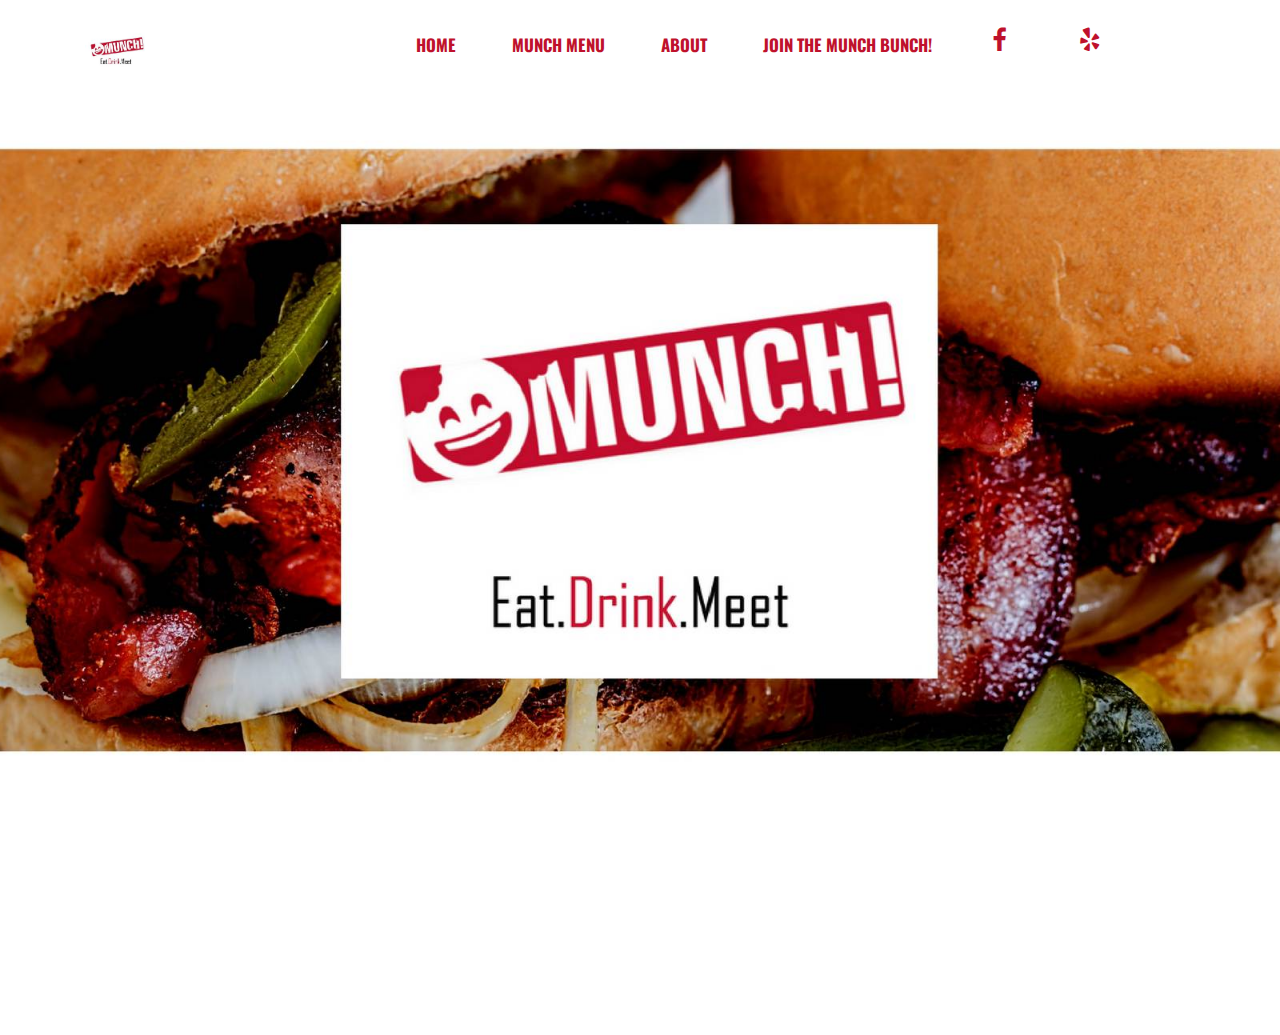
<file: index.html>
<!DOCTYPE html>
<html>
<head>
  <!-- Site made with Mobirise Website Builder v3.12.1, https://mobirise.com -->
  <meta charset="UTF-8">
  <meta http-equiv="X-UA-Compatible" content="IE=edge">
  <meta name="generator" content="Mobirise v3.12.1, mobirise.com">
  <meta name="viewport" content="width=device-width, initial-scale=1">
  <link rel="shortcut icon" href="assets/images/munch-logo-large-rectangle-153x128.jpg" type="image/x-icon">
  <meta name="description" content="">
  
  <link rel="stylesheet" href="https://fonts.googleapis.com/css?family=Lora:400,700,400italic,700italic&amp;subset=latin">
  <link rel="stylesheet" href="https://fonts.googleapis.com/css?family=Montserrat:400,700">
  <link rel="stylesheet" href="https://fonts.googleapis.com/css?family=Raleway:100,100i,200,200i,300,300i,400,400i,500,500i,600,600i,700,700i,800,800i,900,900i">
  <link rel="stylesheet" href="assets/bootstrap-material-design-font/css/material.css">
  <link rel="stylesheet" href="assets/tether/tether.min.css">
  <link rel="stylesheet" href="assets/bootstrap/css/bootstrap.min.css">
  <link rel="stylesheet" href="assets/dropdown/css/style.css">
  <link rel="stylesheet" href="assets/animate.css/animate.min.css">
  <link rel="stylesheet" href="assets/socicon/css/styles.css">
  <link rel="stylesheet" href="assets/theme/css/style.css">
  <link rel="stylesheet" href="assets/mobirise/css/mbr-additional.css" type="text/css">
  
  
  
</head>
<body>
<section id="ext_menu-8">

    <nav class="navbar navbar-dropdown navbar-fixed-top">
        <div class="container">

            <div class="mbr-table">
                <div class="mbr-table-cell">

                    <div class="navbar-brand">
                        <a href="index.html" target="_blank" class="navbar-logo"><img src="assets/images/munch-logo-large-rectangle-153x128.jpg" alt="Mobirise"></a>
                        
                    </div>

                </div>
                <div class="mbr-table-cell">

                    <button class="navbar-toggler pull-xs-right hidden-md-up" type="button" data-toggle="collapse" data-target="#exCollapsingNavbar">
                        <div class="hamburger-icon"></div>
                    </button>

                    <ul class="nav-dropdown collapse pull-xs-right nav navbar-nav navbar-toggleable-sm" id="exCollapsingNavbar"><li class="nav-item"><a class="nav-link link" href="index.html">HOME</a></li><li class="nav-item"><a class="nav-link link" href="page1.html">MUNCH MENU</a></li><li class="nav-item"><a class="nav-link link" href="page2.html">ABOUT</a></li><li class="nav-item"><a class="nav-link link" href="https://www.facebook.com/pages/MUNCH/520007711538187?pnref=lhc" target="_blank">JOIN THE MUNCH BUNCH!</a></li><li class="nav-item"><a class="nav-link link" href="https://www.facebook.com/pages/MUNCH/520007711538187?pnref=lhc" target="_blank"><span class="socicon socicon-facebook mbr-iconfont mbr-iconfont-btn"></span></a></li><li class="nav-item"><a class="nav-link link" href="https://www.yelp.com/cincinnati-oh-us" target="_blank"><span class="socicon socicon-yelp mbr-iconfont mbr-iconfont-btn"></span></a></li><li class="nav-item"><a class="nav-link link" href="https://www.facebook.com/pages/MUNCH/520007711538187?pnref=lhc" target="_blank"></a></li></ul>
                    <button hidden="" class="navbar-toggler navbar-close" type="button" data-toggle="collapse" data-target="#exCollapsingNavbar">
                        <div class="close-icon"></div>
                    </button>

                </div>
            </div>

        </div>
    </nav>

</section>

<section class="engine"><a rel="external" href="https://mobirise.com">Mobirise Website Builder</a></section><section class="mbr-section mbr-section-hero mbr-section-full mbr-after-navbar" id="header1-m" style="background-image: url('assets/images/munch-website-cover-2-photo-desktop-best-size-for-mobirise-dimensions-2000x1125.jpg');">

    

    <div class="mbr-table-cell">

        <div class="container">
            <div class="row">
                <div class="mbr-section col-md-10 col-md-offset-2 text-xs-right">

                    
                    
                    
                </div>
            </div>
        </div>
    </div>

    

</section>

<section class="mbr-section mbr-section-md-padding mbr-footer footer1" id="contacts1-4" style="background-color: rgb(255, 255, 255); padding-top: 0px; padding-bottom: 0px;">
    
    <div class="container">
        <div class="row">
            <div class="mbr-footer-content col-xs-12 col-md-3">
                <div><a href="index.html"><img src="assets/images/munch-logo-less-space-128x128.jpg"></a></div>
            </div>
            <div class="mbr-footer-content col-xs-12 col-md-3">
                <p><strong>Address</strong><br>180 Street Springfield Pike<br>
Cincinnati, OH 45215</p>
            </div>
            <div class="mbr-footer-content col-xs-12 col-md-3">
                <p><strong>Contacts</strong><br>
Email: munch.midnight.bunch@gmail.com<br>
Phone: +1 (0) 000 0000 001<br><br></p>
            </div>
            <div class="mbr-footer-content col-xs-12 col-md-3">
                <p></p>
            </div>

        </div>
    </div>
</section>


  <script src="assets/web/assets/jquery/jquery.min.js"></script>
  <script src="assets/tether/tether.min.js"></script>
  <script src="assets/bootstrap/js/bootstrap.min.js"></script>
  <script src="assets/smooth-scroll/smooth-scroll.js"></script>
  <script src="assets/dropdown/js/script.min.js"></script>
  <script src="assets/touch-swipe/jquery.touch-swipe.min.js"></script>
  <script src="assets/viewport-checker/jquery.viewportchecker.js"></script>
  <script src="assets/theme/js/script.js"></script>
  
  
  <input name="animation" type="hidden">
   <div id="scrollToTop" class="scrollToTop mbr-arrow-up"><a style="text-align: center;"><i class="mbr-arrow-up-icon"></i></a></div>
  </body>
</html>
</file>
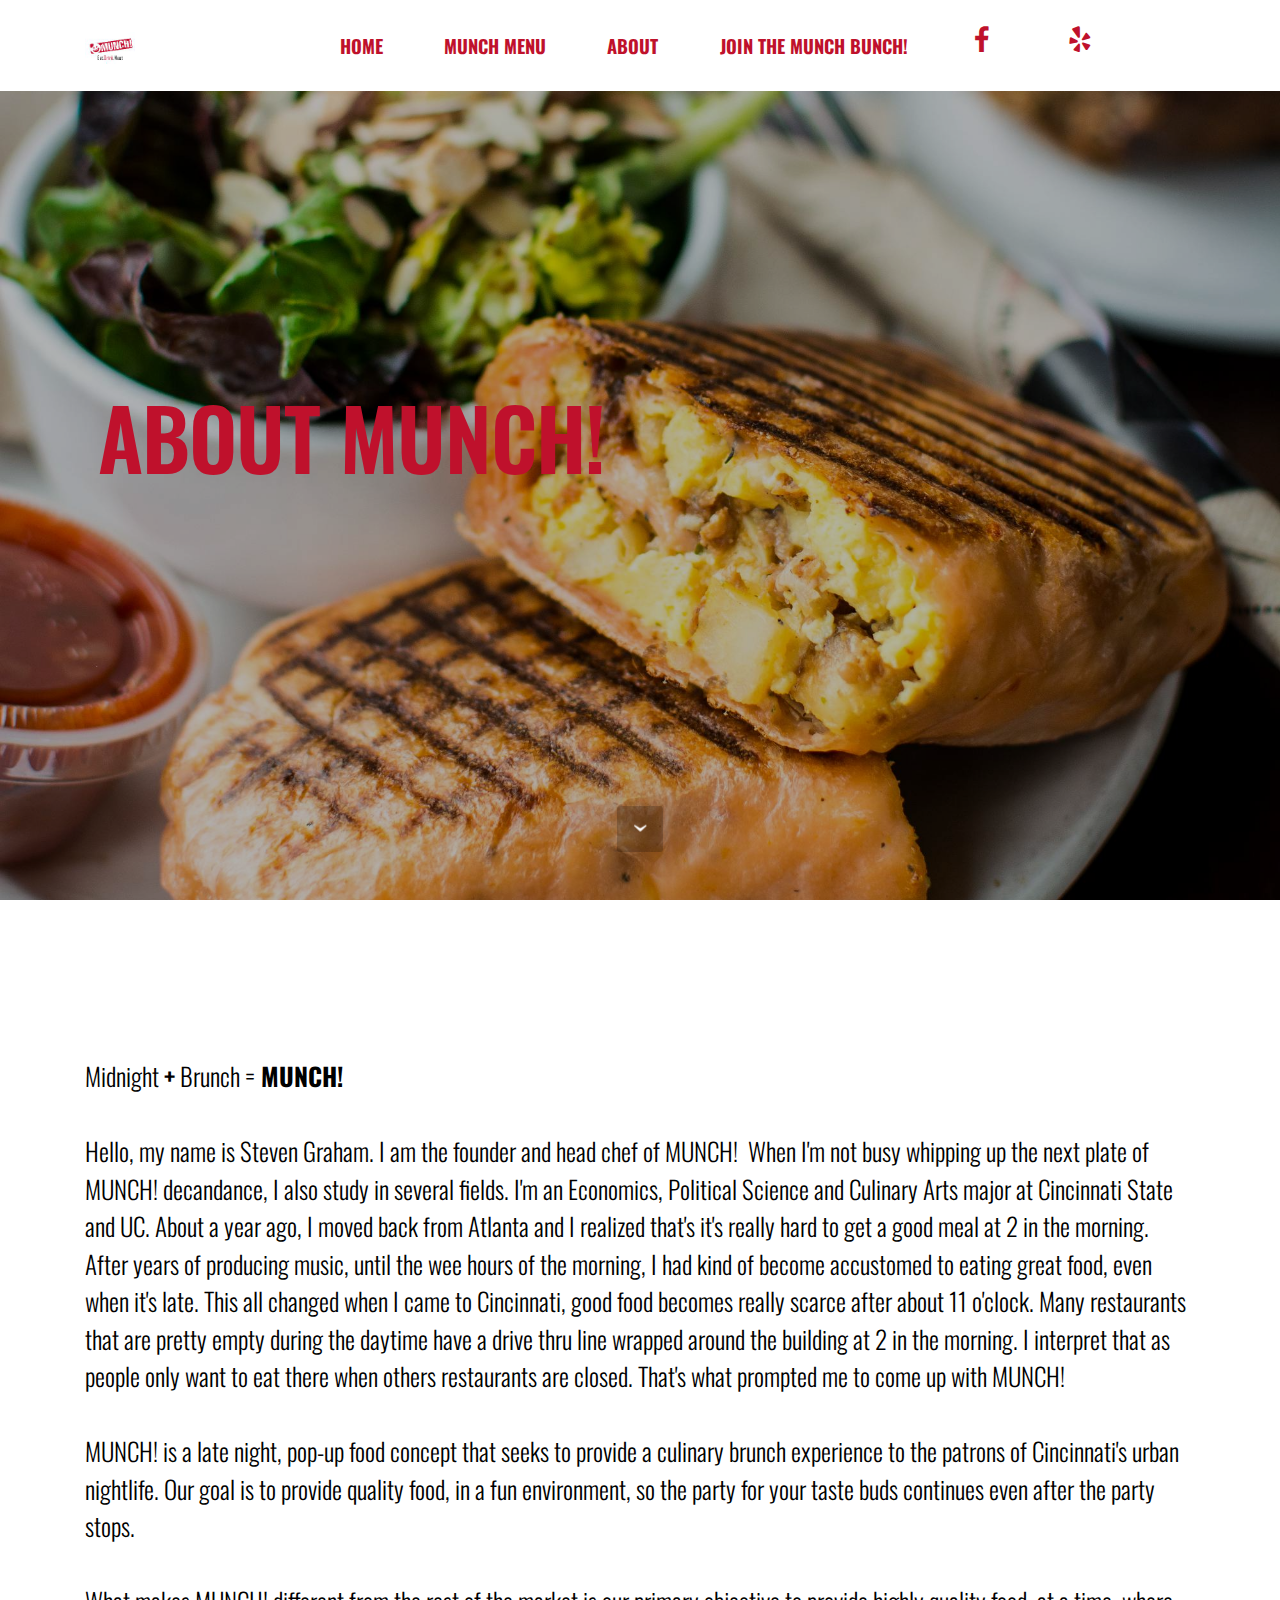
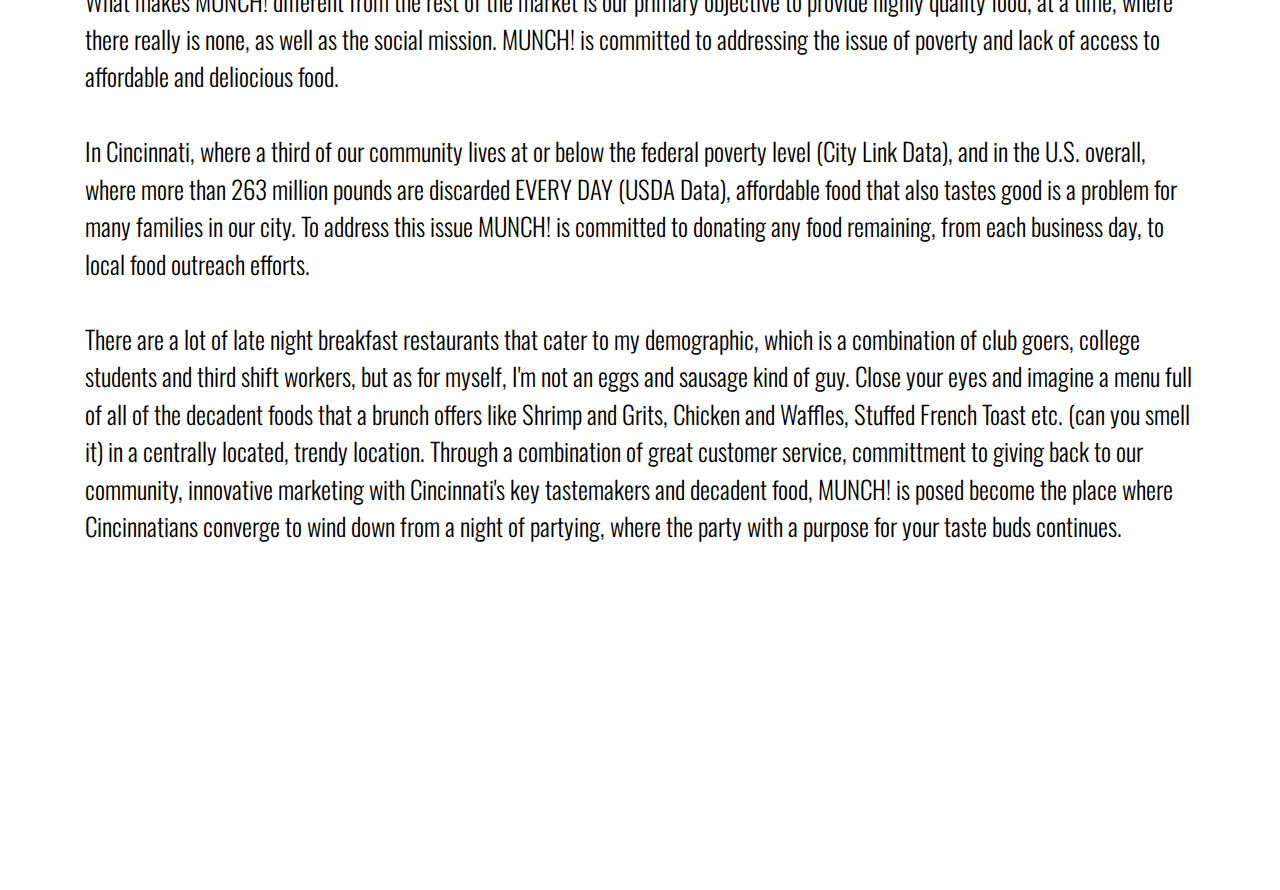
<file: page2.html>
<!DOCTYPE html>
<html>
<head>
  <!-- Site made with Mobirise Website Builder v3.12.1, https://mobirise.com -->
  <meta charset="UTF-8">
  <meta http-equiv="X-UA-Compatible" content="IE=edge">
  <meta name="generator" content="Mobirise v3.12.1, mobirise.com">
  <meta name="viewport" content="width=device-width, initial-scale=1">
  <link rel="shortcut icon" href="assets/images/munch-logo-large-rectangle-153x128.jpg" type="image/x-icon">
  <meta name="description" content="Web Page Builder Description">
  <title>Web Page Builder Title</title>
  <link rel="stylesheet" href="https://fonts.googleapis.com/css?family=Lora:400,700,400italic,700italic&amp;subset=latin">
  <link rel="stylesheet" href="https://fonts.googleapis.com/css?family=Montserrat:400,700">
  <link rel="stylesheet" href="https://fonts.googleapis.com/css?family=Raleway:100,100i,200,200i,300,300i,400,400i,500,500i,600,600i,700,700i,800,800i,900,900i">
  <link rel="stylesheet" href="assets/bootstrap-material-design-font/css/material.css">
  <link rel="stylesheet" href="assets/tether/tether.min.css">
  <link rel="stylesheet" href="assets/bootstrap/css/bootstrap.min.css">
  <link rel="stylesheet" href="assets/dropdown/css/style.css">
  <link rel="stylesheet" href="assets/animate.css/animate.min.css">
  <link rel="stylesheet" href="assets/socicon/css/styles.css">
  <link rel="stylesheet" href="assets/theme/css/style.css">
  <link rel="stylesheet" href="assets/mobirise/css/mbr-additional.css" type="text/css">
  
  
  
</head>
<body>
<section id="ext_menu-b">

    <nav class="navbar navbar-dropdown navbar-fixed-top">
        <div class="container">

            <div class="mbr-table">
                <div class="mbr-table-cell">

                    <div class="navbar-brand">
                        <a href="index.html" class="navbar-logo"><img src="assets/images/munch-logo-less-space-128x128.jpg" alt="Mobirise"></a>
                        
                    </div>

                </div>
                <div class="mbr-table-cell">

                    <button class="navbar-toggler pull-xs-right hidden-md-up" type="button" data-toggle="collapse" data-target="#exCollapsingNavbar">
                        <div class="hamburger-icon"></div>
                    </button>

                    <ul class="nav-dropdown collapse pull-xs-right nav navbar-nav navbar-toggleable-sm" id="exCollapsingNavbar"><li class="nav-item"><a class="nav-link link" href="index.html">HOME</a></li><li class="nav-item"><a class="nav-link link" href="page1.html">MUNCH MENU</a></li><li class="nav-item"><a class="nav-link link" href="page2.html">ABOUT</a></li><li class="nav-item"><a class="nav-link link" href="https://www.facebook.com/pages/MUNCH/520007711538187?pnref=lhc" target="_blank">JOIN THE MUNCH BUNCH!</a></li><li class="nav-item"><a class="nav-link link" href="https://www.facebook.com/pages/MUNCH/520007711538187?pnref=lhc" target="_blank"><span class="socicon socicon-facebook mbr-iconfont mbr-iconfont-btn"></span></a></li><li class="nav-item"><a class="nav-link link" href="https://www.yelp.com/cincinnati-oh-us" target="_blank"><span class="socicon socicon-yelp mbr-iconfont mbr-iconfont-btn"></span></a></li><li class="nav-item"><a class="nav-link link" href="https://www.facebook.com/pages/MUNCH/520007711538187?pnref=lhc" target="_blank"></a></li></ul>
                    <button hidden="" class="navbar-toggler navbar-close" type="button" data-toggle="collapse" data-target="#exCollapsingNavbar">
                        <div class="close-icon"></div>
                    </button>

                </div>
            </div>

        </div>
    </nav>

</section>

<section class="engine"><a rel="external" href="https://mobirise.com">mobirise.com</a></section><section class="mbr-section mbr-section-hero mbr-section-full header2 mbr-parallax-background mbr-after-navbar" id="header2-e" style="background-image: url(assets/images/foodiesfeed-2000x3000.jpg);">

    <div class="mbr-overlay" style="opacity: 0.3; background-color: rgb(0, 0, 0);">
    </div>

    <div class="mbr-table mbr-table-full">
        <div class="mbr-table-cell">

            <div class="container">
                <div class="mbr-section row">
                    <div class="mbr-table-md-up">
                        
                        
                        

                        <div class="mbr-table-cell col-md-5 content-size text-xs-center text-md-right">

                            <h3 class="mbr-section-title display-2">ABOUT MUNCH!&nbsp;</h3>

                            <div class="mbr-section-text">
                                <p></p>
                            </div>

                            

                        </div>
                        <div class="mbr-table-cell mbr-valign-top mbr-left-padding-md-up col-md-7 image-size" style="width: 50%;">
                            <div class="mbr-figure"><iframe class="mbr-embedded-video" src="https://www.youtube.com/embed/3MqODxEEKMY?rel=0&amp;amp;showinfo=0&amp;autoplay=1&amp;loop=1&amp;playlist=3MqODxEEKMY" width="1280" height="720" frameborder="0" allowfullscreen></iframe></div>
                        </div>

                    </div>
                </div>
            </div>

        </div>
    </div>

    <div class="mbr-arrow mbr-arrow-floating hidden-sm-down" aria-hidden="true"><a href="#content5-d"><i class="mbr-arrow-icon"></i></a></div>

</section>

<section class="mbr-section" id="content5-d" style="background-color: rgb(255, 255, 255); padding-top: 40px; padding-bottom: 120px;">

    

    <div class="container">
        <h3 class="mbr-section-title display-2">ABOUT</h3>
        <div class="lead">Midnight <strong>+</strong> Brunch =<strong> MUNCH!&nbsp;</strong><div><br></div><div>Hello, my name is Steven Graham. I am the founder and head chef of MUNCH! &nbsp;When I'm not busy whipping up the next plate of MUNCH! decandance, I also study in several fields. I'm an Economics, Political Science and Culinary Arts major at Cincinnati State and UC. About a year ago, I moved back from Atlanta and I realized that's it's really hard to get a good meal at 2 in the morning. After years of producing music, until the wee hours of the morning, I had kind of become accustomed to eating great food, even when it's late. This all changed when I came to Cincinnati, good food becomes really scarce after about 11 o'clock. Many restaurants that are pretty empty during the daytime have a drive thru line wrapped around the building at 2 in the morning. I interpret that as people only want to eat there when others restaurants are closed. That's what prompted me to come up with MUNCH!</div><div><br></div><div>MUNCH! is a late night, pop-up food concept that seeks to provide a culinary brunch experience to the patrons of Cincinnati's urban nightlife. Our goal is to provide quality food, in a fun environment, so the party for your taste buds continues even after the party stops.</div><div><br></div><div>What makes MUNCH! different from the rest of the market is our primary objective to provide highly quality food, at a time, where there really is none, as well as the social mission. MUNCH! is committed to addressing the issue of poverty and lack of access to affordable and deliocious food.</div><div><br></div><div> </div><div>In Cincinnati, where a third of our community lives at or below the federal poverty level (City Link Data), and in the U.S. overall, where more than 263 million pounds are discarded EVERY DAY (USDA Data), affordable food that also tastes good is a problem for many families in our city. To address this issue MUNCH! is committed to donating any food remaining, from each business day, to local food outreach efforts.</div><div><br></div><div> </div><div>There are a lot of late night breakfast restaurants  that cater to my demographic, which is a combination of club goers, college students and third shift workers, but as for myself, I'm not an eggs and sausage kind of guy. Close your eyes and imagine a menu full of all of the decadent foods that a brunch offers like Shrimp and Grits, Chicken and Waffles, Stuffed French Toast etc. (can you smell it) in a centrally located, trendy location.  Through a combination of great customer service, committment to giving back to our community,  innovative marketing with Cincinnati's key tastemakers and decadent food, MUNCH! is posed become the place where Cincinnatians converge to wind down from a night of partying, where the party with a purpose for your taste buds continues.&nbsp;</div></div>
    </div>

</section>

<section class="mbr-section mbr-section-md-padding mbr-footer footer1" id="contacts1-c" style="background-color: rgb(255, 255, 255); padding-top: 0px; padding-bottom: 90px;">
    
    <div class="container">
        <div class="row">
            <div class="mbr-footer-content col-xs-12 col-md-3">
                <div><a href="index.html"><img src="assets/images/munch-logo-less-space-128x128.jpg"></a></div>
            </div>
            <div class="mbr-footer-content col-xs-12 col-md-3">
                <p><strong>Address</strong><br>180 Street Springfield Pike<br>
Cincinnati, OH 45215</p>
            </div>
            <div class="mbr-footer-content col-xs-12 col-md-3">
                <p><strong>Contacts</strong><br>
Email: munch.midnight.bunch@gmail.com<br>
Phone: +1 (0) 000 0000 001<br><br></p>
            </div>
            <div class="mbr-footer-content col-xs-12 col-md-3">
                <p></p>
            </div>

        </div>
    </div>
</section>


  <script src="assets/web/assets/jquery/jquery.min.js"></script>
  <script src="assets/tether/tether.min.js"></script>
  <script src="assets/bootstrap/js/bootstrap.min.js"></script>
  <script src="assets/smooth-scroll/smooth-scroll.js"></script>
  <script src="assets/dropdown/js/script.min.js"></script>
  <script src="assets/touch-swipe/jquery.touch-swipe.min.js"></script>
  <script src="assets/viewport-checker/jquery.viewportchecker.js"></script>
  <script src="assets/jarallax/jarallax.js"></script>
  <script src="assets/theme/js/script.js"></script>
  
  
  <input name="animation" type="hidden">
   <div id="scrollToTop" class="scrollToTop mbr-arrow-up"><a style="text-align: center;"><i class="mbr-arrow-up-icon"></i></a></div>
  </body>
</html>
</file>
<file: assets/bootstrap-material-design-font/css/material.css>
@font-face {
  font-family: 'Material-Design-Icons';
  src: url('../fonts/Material-Design-Icons.eot?3ocs8m');
  src: url('../fonts/Material-Design-Icons.eot?#iefix3ocs8m') format('embedded-opentype'), url('../fonts/Material-Design-Icons.woff?3ocs8m') format('woff'), url('../fonts/Material-Design-Icons.ttf?3ocs8m') format('truetype'), url('../fonts/Material-Design-Icons.svg?3ocs8m#Material-Design-Icons') format('svg');
  font-weight: normal;
  font-style: normal;
}
[class^="mdi-"],
[class*="mdi-"] {
  speak: none;
  display: inline-block;
  font-style: normal;
  font-variant:normal;
  font-weight:normal;
  /*font-size:24px;*/
  line-height:1;
  font-family:'Material-Design-Icons' !important;
  text-rendering: auto;
  
  -webkit-font-smoothing: antialiased;
  -moz-osx-font-smoothing: grayscale;
  -webkit-transform: translate(0, 0);
      -ms-transform: translate(0, 0);
          transform: translate(0, 0);
}
[class^="mdi-"]:before,
[class*="mdi-"]:before {
  display: inline-block;
  speak: none;
  text-decoration: inherit;
}
[class^="mdi-"].pull-left,
[class*="mdi-"].pull-left {
  margin-right: .3em;
}
[class^="mdi-"].pull-right,
[class*="mdi-"].pull-right {
  margin-left: .3em;
}
[class^="mdi-"].mdi-lg:before,
[class*="mdi-"].mdi-lg:before,
[class^="mdi-"].mdi-lg:after,
[class*="mdi-"].mdi-lg:after {
  font-size: 1.33333333em;
  line-height: 0.75em;
  vertical-align: -15%;
}
[class^="mdi-"].mdi-2x:before,
[class*="mdi-"].mdi-2x:before,
[class^="mdi-"].mdi-2x:after,
[class*="mdi-"].mdi-2x:after {
  font-size: 2em;
}
[class^="mdi-"].mdi-3x:before,
[class*="mdi-"].mdi-3x:before,
[class^="mdi-"].mdi-3x:after,
[class*="mdi-"].mdi-3x:after {
  font-size: 3em;
}
[class^="mdi-"].mdi-4x:before,
[class*="mdi-"].mdi-4x:before,
[class^="mdi-"].mdi-4x:after,
[class*="mdi-"].mdi-4x:after {
  font-size: 4em;
}
[class^="mdi-"].mdi-5x:before,
[class*="mdi-"].mdi-5x:before,
[class^="mdi-"].mdi-5x:after,
[class*="mdi-"].mdi-5x:after {
  font-size: 5em;
}
[class^="mdi-device-signal-cellular-"]:after,
[class^="mdi-device-battery-"]:after,
[class^="mdi-device-battery-charging-"]:after,
[class^="mdi-device-signal-cellular-connected-no-internet-"]:after,
[class^="mdi-device-signal-wifi-"]:after,
[class^="mdi-device-signal-wifi-statusbar-not-connected"]:after,
.mdi-device-network-wifi:after {
  opacity: .3;
  position: absolute;
  left: 0;
  top: 0;
  z-index: 1;
  display: inline-block;
  speak: none;
  text-decoration: inherit;
}
[class^="mdi-device-signal-cellular-"]:after {
  content: "\e758";
}
[class^="mdi-device-battery-"]:after {
  content: "\e735";
}
[class^="mdi-device-battery-charging-"]:after {
  content: "\e733";
}
[class^="mdi-device-signal-cellular-connected-no-internet-"]:after {
  content: "\e75d";
}
[class^="mdi-device-signal-wifi-"]:after,
.mdi-device-network-wifi:after {
  content: "\e765";
}
[class^="mdi-device-signal-wifi-statusbasr-not-connected"]:after {
  content: "\e8f7";
}
.mdi-device-signal-cellular-off:after,
.mdi-device-signal-cellular-null:after,
.mdi-device-signal-cellular-no-sim:after,
.mdi-device-signal-wifi-off:after,
.mdi-device-signal-wifi-4-bar:after,
.mdi-device-signal-cellular-4-bar:after,
.mdi-device-battery-alert:after,
.mdi-device-signal-cellular-connected-no-internet-4-bar:after,
.mdi-device-battery-std:after,
.mdi-device-battery-full .mdi-device-battery-unknown:after {
  content: "";
}
.mdi-fw {
  width: 1.28571429em;
  text-align: center;
}
.mdi-ul {
  padding-left: 0;
  margin-left: 2.14285714em;
  list-style-type: none;
}
.mdi-ul > li {
  position: relative;
}
.mdi-li {
  position: absolute;
  left: -2.14285714em;
  width: 2.14285714em;
  top: 0.14285714em;
  text-align: center;
}
.mdi-li.mdi-lg {
  left: -1.85714286em;
}
.mdi-border {
  padding: .2em .25em .15em;
  border: solid 0.08em #eeeeee;
  border-radius: .1em;
}
.mdi-spin {
  -webkit-animation: mdi-spin 2s infinite linear;
  animation: mdi-spin 2s infinite linear;
  -webkit-transform-origin: 50% 50%;
  -ms-transform-origin: 50% 50%;
      transform-origin: 50% 50%;
}
.mdi-pulse {
  -webkit-animation: mdi-spin 1s steps(8) infinite;
  animation: mdi-spin 1s steps(8) infinite;
  -webkit-transform-origin: 50% 50%;
  -ms-transform-origin: 50% 50%;
      transform-origin: 50% 50%;
}
@-webkit-keyframes mdi-spin {
  0% {
    -webkit-transform: rotate(0deg);
    transform: rotate(0deg);
  }
  100% {
    -webkit-transform: rotate(359deg);
    transform: rotate(359deg);
  }
}
@keyframes mdi-spin {
  0% {
    -webkit-transform: rotate(0deg);
    transform: rotate(0deg);
  }
  100% {
    -webkit-transform: rotate(359deg);
    transform: rotate(359deg);
  }
}
.mdi-rotate-90 {
  filter: progid:DXImageTransform.Microsoft.BasicImage(rotation=1);
  -webkit-transform: rotate(90deg);
  -ms-transform: rotate(90deg);
  transform: rotate(90deg);
}
.mdi-rotate-180 {
  filter: progid:DXImageTransform.Microsoft.BasicImage(rotation=2);
  -webkit-transform: rotate(180deg);
  -ms-transform: rotate(180deg);
  transform: rotate(180deg);
}
.mdi-rotate-270 {
  filter: progid:DXImageTransform.Microsoft.BasicImage(rotation=3);
  -webkit-transform: rotate(270deg);
  -ms-transform: rotate(270deg);
  transform: rotate(270deg);
}
.mdi-flip-horizontal {
  filter: progid:DXImageTransform.Microsoft.BasicImage(rotation=0, mirror=1);
  -webkit-transform: scale(-1, 1);
  -ms-transform: scale(-1, 1);
  transform: scale(-1, 1);
}
.mdi-flip-vertical {
  filter: progid:DXImageTransform.Microsoft.BasicImage(rotation=2, mirror=1);
  -webkit-transform: scale(1, -1);
  -ms-transform: scale(1, -1);
  transform: scale(1, -1);
}
:root .mdi-rotate-90,
:root .mdi-rotate-180,
:root .mdi-rotate-270,
:root .mdi-flip-horizontal,
:root .mdi-flip-vertical {
  -webkit-filter: none;
          filter: none;
}
.mdi-stack {
  position: relative;
  display: inline-block;
  width: 2em;
  height: 2em;
  line-height: 2em;
  vertical-align: middle;
}
.mdi-stack-1x,
.mdi-stack-2x {
  position: absolute;
  left: 0;
  width: 100%;
  text-align: center;
}
.mdi-stack-1x {
  line-height: inherit;
}
.mdi-stack-2x {
  font-size: 2em;
}
.mdi-inverse {
  color: #ffffff;
}
/* Start Icons */
.mdi-action-3d-rotation:before {
  content: "\e600";
}
.mdi-action-accessibility:before {
  content: "\e601";
}
.mdi-action-account-balance-wallet:before {
  content: "\e602";
}
.mdi-action-account-balance:before {
  content: "\e603";
}
.mdi-action-account-box:before {
  content: "\e604";
}
.mdi-action-account-child:before {
  content: "\e605";
}
.mdi-action-account-circle:before {
  content: "\e606";
}
.mdi-action-add-shopping-cart:before {
  content: "\e607";
}
.mdi-action-alarm-add:before {
  content: "\e608";
}
.mdi-action-alarm-off:before {
  content: "\e609";
}
.mdi-action-alarm-on:before {
  content: "\e60a";
}
.mdi-action-alarm:before {
  content: "\e60b";
}
.mdi-action-android:before {
  content: "\e60c";
}
.mdi-action-announcement:before {
  content: "\e60d";
}
.mdi-action-aspect-ratio:before {
  content: "\e60e";
}
.mdi-action-assessment:before {
  content: "\e60f";
}
.mdi-action-assignment-ind:before {
  content: "\e610";
}
.mdi-action-assignment-late:before {
  content: "\e611";
}
.mdi-action-assignment-return:before {
  content: "\e612";
}
.mdi-action-assignment-returned:before {
  content: "\e613";
}
.mdi-action-assignment-turned-in:before {
  content: "\e614";
}
.mdi-action-assignment:before {
  content: "\e615";
}
.mdi-action-autorenew:before {
  content: "\e616";
}
.mdi-action-backup:before {
  content: "\e617";
}
.mdi-action-book:before {
  content: "\e618";
}
.mdi-action-bookmark-outline:before {
  content: "\e619";
}
.mdi-action-bookmark:before {
  content: "\e61a";
}
.mdi-action-bug-report:before {
  content: "\e61b";
}
.mdi-action-cached:before {
  content: "\e61c";
}
.mdi-action-check-circle:before {
  content: "\e61d";
}
.mdi-action-class:before {
  content: "\e61e";
}
.mdi-action-credit-card:before {
  content: "\e61f";
}
.mdi-action-dashboard:before {
  content: "\e620";
}
.mdi-action-delete:before {
  content: "\e621";
}
.mdi-action-description:before {
  content: "\e622";
}
.mdi-action-dns:before {
  content: "\e623";
}
.mdi-action-done-all:before {
  content: "\e624";
}
.mdi-action-done:before {
  content: "\e625";
}
.mdi-action-event:before {
  content: "\e626";
}
.mdi-action-exit-to-app:before {
  content: "\e627";
}
.mdi-action-explore:before {
  content: "\e628";
}
.mdi-action-extension:before {
  content: "\e629";
}
.mdi-action-face-unlock:before {
  content: "\e62a";
}
.mdi-action-favorite-outline:before {
  content: "\e62b";
}
.mdi-action-favorite:before {
  content: "\e62c";
}
.mdi-action-find-in-page:before {
  content: "\e62d";
}
.mdi-action-find-replace:before {
  content: "\e62e";
}
.mdi-action-flip-to-back:before {
  content: "\e62f";
}
.mdi-action-flip-to-front:before {
  content: "\e630";
}
.mdi-action-get-app:before {
  content: "\e631";
}
.mdi-action-grade:before {
  content: "\e632";
}
.mdi-action-group-work:before {
  content: "\e633";
}
.mdi-action-help:before {
  content: "\e634";
}
.mdi-action-highlight-remove:before {
  content: "\e635";
}
.mdi-action-history:before {
  content: "\e636";
}
.mdi-action-home:before {
  content: "\e637";
}
.mdi-action-https:before {
  content: "\e638";
}
.mdi-action-info-outline:before {
  content: "\e639";
}
.mdi-action-info:before {
  content: "\e63a";
}
.mdi-action-input:before {
  content: "\e63b";
}
.mdi-action-invert-colors:before {
  content: "\e63c";
}
.mdi-action-label-outline:before {
  content: "\e63d";
}
.mdi-action-label:before {
  content: "\e63e";
}
.mdi-action-language:before {
  content: "\e63f";
}
.mdi-action-launch:before {
  content: "\e640";
}
.mdi-action-list:before {
  content: "\e641";
}
.mdi-action-lock-open:before {
  content: "\e642";
}
.mdi-action-lock-outline:before {
  content: "\e643";
}
.mdi-action-lock:before {
  content: "\e644";
}
.mdi-action-loyalty:before {
  content: "\e645";
}
.mdi-action-markunread-mailbox:before {
  content: "\e646";
}
.mdi-action-note-add:before {
  content: "\e647";
}
.mdi-action-open-in-browser:before {
  content: "\e648";
}
.mdi-action-open-in-new:before {
  content: "\e649";
}
.mdi-action-open-with:before {
  content: "\e64a";
}
.mdi-action-pageview:before {
  content: "\e64b";
}
.mdi-action-payment:before {
  content: "\e64c";
}
.mdi-action-perm-camera-mic:before {
  content: "\e64d";
}
.mdi-action-perm-contact-cal:before {
  content: "\e64e";
}
.mdi-action-perm-data-setting:before {
  content: "\e64f";
}
.mdi-action-perm-device-info:before {
  content: "\e650";
}
.mdi-action-perm-identity:before {
  content: "\e651";
}
.mdi-action-perm-media:before {
  content: "\e652";
}
.mdi-action-perm-phone-msg:before {
  content: "\e653";
}
.mdi-action-perm-scan-wifi:before {
  content: "\e654";
}
.mdi-action-picture-in-picture:before {
  content: "\e655";
}
.mdi-action-polymer:before {
  content: "\e656";
}
.mdi-action-print:before {
  content: "\e657";
}
.mdi-action-query-builder:before {
  content: "\e658";
}
.mdi-action-question-answer:before {
  content: "\e659";
}
.mdi-action-receipt:before {
  content: "\e65a";
}
.mdi-action-redeem:before {
  content: "\e65b";
}
.mdi-action-reorder:before {
  content: "\e65c";
}
.mdi-action-report-problem:before {
  content: "\e65d";
}
.mdi-action-restore:before {
  content: "\e65e";
}
.mdi-action-room:before {
  content: "\e65f";
}
.mdi-action-schedule:before {
  content: "\e660";
}
.mdi-action-search:before {
  content: "\e661";
}
.mdi-action-settings-applications:before {
  content: "\e662";
}
.mdi-action-settings-backup-restore:before {
  content: "\e663";
}
.mdi-action-settings-bluetooth:before {
  content: "\e664";
}
.mdi-action-settings-cell:before {
  content: "\e665";
}
.mdi-action-settings-display:before {
  content: "\e666";
}
.mdi-action-settings-ethernet:before {
  content: "\e667";
}
.mdi-action-settings-input-antenna:before {
  content: "\e668";
}
.mdi-action-settings-input-component:before {
  content: "\e669";
}
.mdi-action-settings-input-composite:before {
  content: "\e66a";
}
.mdi-action-settings-input-hdmi:before {
  content: "\e66b";
}
.mdi-action-settings-input-svideo:before {
  content: "\e66c";
}
.mdi-action-settings-overscan:before {
  content: "\e66d";
}
.mdi-action-settings-phone:before {
  content: "\e66e";
}
.mdi-action-settings-power:before {
  content: "\e66f";
}
.mdi-action-settings-remote:before {
  content: "\e670";
}
.mdi-action-settings-voice:before {
  content: "\e671";
}
.mdi-action-settings:before {
  content: "\e672";
}
.mdi-action-shop-two:before {
  content: "\e673";
}
.mdi-action-shop:before {
  content: "\e674";
}
.mdi-action-shopping-basket:before {
  content: "\e675";
}
.mdi-action-shopping-cart:before {
  content: "\e676";
}
.mdi-action-speaker-notes:before {
  content: "\e677";
}
.mdi-action-spellcheck:before {
  content: "\e678";
}
.mdi-action-star-rate:before {
  content: "\e679";
}
.mdi-action-stars:before {
  content: "\e67a";
}
.mdi-action-store:before {
  content: "\e67b";
}
.mdi-action-subject:before {
  content: "\e67c";
}
.mdi-action-supervisor-account:before {
  content: "\e67d";
}
.mdi-action-swap-horiz:before {
  content: "\e67e";
}
.mdi-action-swap-vert-circle:before {
  content: "\e67f";
}
.mdi-action-swap-vert:before {
  content: "\e680";
}
.mdi-action-system-update-tv:before {
  content: "\e681";
}
.mdi-action-tab-unselected:before {
  content: "\e682";
}
.mdi-action-tab:before {
  content: "\e683";
}
.mdi-action-theaters:before {
  content: "\e684";
}
.mdi-action-thumb-down:before {
  content: "\e685";
}
.mdi-action-thumb-up:before {
  content: "\e686";
}
.mdi-action-thumbs-up-down:before {
  content: "\e687";
}
.mdi-action-toc:before {
  content: "\e688";
}
.mdi-action-today:before {
  content: "\e689";
}
.mdi-action-track-changes:before {
  content: "\e68a";
}
.mdi-action-translate:before {
  content: "\e68b";
}
.mdi-action-trending-down:before {
  content: "\e68c";
}
.mdi-action-trending-neutral:before {
  content: "\e68d";
}
.mdi-action-trending-up:before {
  content: "\e68e";
}
.mdi-action-turned-in-not:before {
  content: "\e68f";
}
.mdi-action-turned-in:before {
  content: "\e690";
}
.mdi-action-verified-user:before {
  content: "\e691";
}
.mdi-action-view-agenda:before {
  content: "\e692";
}
.mdi-action-view-array:before {
  content: "\e693";
}
.mdi-action-view-carousel:before {
  content: "\e694";
}
.mdi-action-view-column:before {
  content: "\e695";
}
.mdi-action-view-day:before {
  content: "\e696";
}
.mdi-action-view-headline:before {
  content: "\e697";
}
.mdi-action-view-list:before {
  content: "\e698";
}
.mdi-action-view-module:before {
  content: "\e699";
}
.mdi-action-view-quilt:before {
  content: "\e69a";
}
.mdi-action-view-stream:before {
  content: "\e69b";
}
.mdi-action-view-week:before {
  content: "\e69c";
}
.mdi-action-visibility-off:before {
  content: "\e69d";
}
.mdi-action-visibility:before {
  content: "\e69e";
}
.mdi-action-wallet-giftcard:before {
  content: "\e69f";
}
.mdi-action-wallet-membership:before {
  content: "\e6a0";
}
.mdi-action-wallet-travel:before {
  content: "\e6a1";
}
.mdi-action-work:before {
  content: "\e6a2";
}
.mdi-alert-error:before {
  content: "\e6a3";
}
.mdi-alert-warning:before {
  content: "\e6a4";
}
.mdi-av-album:before {
  content: "\e6a5";
}
.mdi-av-closed-caption:before {
  content: "\e6a6";
}
.mdi-av-equalizer:before {
  content: "\e6a7";
}
.mdi-av-explicit:before {
  content: "\e6a8";
}
.mdi-av-fast-forward:before {
  content: "\e6a9";
}
.mdi-av-fast-rewind:before {
  content: "\e6aa";
}
.mdi-av-games:before {
  content: "\e6ab";
}
.mdi-av-hearing:before {
  content: "\e6ac";
}
.mdi-av-high-quality:before {
  content: "\e6ad";
}
.mdi-av-loop:before {
  content: "\e6ae";
}
.mdi-av-mic-none:before {
  content: "\e6af";
}
.mdi-av-mic-off:before {
  content: "\e6b0";
}
.mdi-av-mic:before {
  content: "\e6b1";
}
.mdi-av-movie:before {
  content: "\e6b2";
}
.mdi-av-my-library-add:before {
  content: "\e6b3";
}
.mdi-av-my-library-books:before {
  content: "\e6b4";
}
.mdi-av-my-library-music:before {
  content: "\e6b5";
}
.mdi-av-new-releases:before {
  content: "\e6b6";
}
.mdi-av-not-interested:before {
  content: "\e6b7";
}
.mdi-av-pause-circle-fill:before {
  content: "\e6b8";
}
.mdi-av-pause-circle-outline:before {
  content: "\e6b9";
}
.mdi-av-pause:before {
  content: "\e6ba";
}
.mdi-av-play-arrow:before {
  content: "\e6bb";
}
.mdi-av-play-circle-fill:before {
  content: "\e6bc";
}
.mdi-av-play-circle-outline:before {
  content: "\e6bd";
}
.mdi-av-play-shopping-bag:before {
  content: "\e6be";
}
.mdi-av-playlist-add:before {
  content: "\e6bf";
}
.mdi-av-queue-music:before {
  content: "\e6c0";
}
.mdi-av-queue:before {
  content: "\e6c1";
}
.mdi-av-radio:before {
  content: "\e6c2";
}
.mdi-av-recent-actors:before {
  content: "\e6c3";
}
.mdi-av-repeat-one:before {
  content: "\e6c4";
}
.mdi-av-repeat:before {
  content: "\e6c5";
}
.mdi-av-replay:before {
  content: "\e6c6";
}
.mdi-av-shuffle:before {
  content: "\e6c7";
}
.mdi-av-skip-next:before {
  content: "\e6c8";
}
.mdi-av-skip-previous:before {
  content: "\e6c9";
}
.mdi-av-snooze:before {
  content: "\e6ca";
}
.mdi-av-stop:before {
  content: "\e6cb";
}
.mdi-av-subtitles:before {
  content: "\e6cc";
}
.mdi-av-surround-sound:before {
  content: "\e6cd";
}
.mdi-av-timer:before {
  content: "\e6ce";
}
.mdi-av-video-collection:before {
  content: "\e6cf";
}
.mdi-av-videocam-off:before {
  content: "\e6d0";
}
.mdi-av-videocam:before {
  content: "\e6d1";
}
.mdi-av-volume-down:before {
  content: "\e6d2";
}
.mdi-av-volume-mute:before {
  content: "\e6d3";
}
.mdi-av-volume-off:before {
  content: "\e6d4";
}
.mdi-av-volume-up:before {
  content: "\e6d5";
}
.mdi-av-web:before {
  content: "\e6d6";
}
.mdi-communication-business:before {
  content: "\e6d7";
}
.mdi-communication-call-end:before {
  content: "\e6d8";
}
.mdi-communication-call-made:before {
  content: "\e6d9";
}
.mdi-communication-call-merge:before {
  content: "\e6da";
}
.mdi-communication-call-missed:before {
  content: "\e6db";
}
.mdi-communication-call-received:before {
  content: "\e6dc";
}
.mdi-communication-call-split:before {
  content: "\e6dd";
}
.mdi-communication-call:before {
  content: "\e6de";
}
.mdi-communication-chat:before {
  content: "\e6df";
}
.mdi-communication-clear-all:before {
  content: "\e6e0";
}
.mdi-communication-comment:before {
  content: "\e6e1";
}
.mdi-communication-contacts:before {
  content: "\e6e2";
}
.mdi-communication-dialer-sip:before {
  content: "\e6e3";
}
.mdi-communication-dialpad:before {
  content: "\e6e4";
}
.mdi-communication-dnd-on:before {
  content: "\e6e5";
}
.mdi-communication-email:before {
  content: "\e6e6";
}
.mdi-communication-forum:before {
  content: "\e6e7";
}
.mdi-communication-import-export:before {
  content: "\e6e8";
}
.mdi-communication-invert-colors-off:before {
  content: "\e6e9";
}
.mdi-communication-invert-colors-on:before {
  content: "\e6ea";
}
.mdi-communication-live-help:before {
  content: "\e6eb";
}
.mdi-communication-location-off:before {
  content: "\e6ec";
}
.mdi-communication-location-on:before {
  content: "\e6ed";
}
.mdi-communication-message:before {
  content: "\e6ee";
}
.mdi-communication-messenger:before {
  content: "\e6ef";
}
.mdi-communication-no-sim:before {
  content: "\e6f0";
}
.mdi-communication-phone:before {
  content: "\e6f1";
}
.mdi-communication-portable-wifi-off:before {
  content: "\e6f2";
}
.mdi-communication-quick-contacts-dialer:before {
  content: "\e6f3";
}
.mdi-communication-quick-contacts-mail:before {
  content: "\e6f4";
}
.mdi-communication-ring-volume:before {
  content: "\e6f5";
}
.mdi-communication-stay-current-landscape:before {
  content: "\e6f6";
}
.mdi-communication-stay-current-portrait:before {
  content: "\e6f7";
}
.mdi-communication-stay-primary-landscape:before {
  content: "\e6f8";
}
.mdi-communication-stay-primary-portrait:before {
  content: "\e6f9";
}
.mdi-communication-swap-calls:before {
  content: "\e6fa";
}
.mdi-communication-textsms:before {
  content: "\e6fb";
}
.mdi-communication-voicemail:before {
  content: "\e6fc";
}
.mdi-communication-vpn-key:before {
  content: "\e6fd";
}
.mdi-content-add-box:before {
  content: "\e6fe";
}
.mdi-content-add-circle-outline:before {
  content: "\e6ff";
}
.mdi-content-add-circle:before {
  content: "\e700";
}
.mdi-content-add:before {
  content: "\e701";
}
.mdi-content-archive:before {
  content: "\e702";
}
.mdi-content-backspace:before {
  content: "\e703";
}
.mdi-content-block:before {
  content: "\e704";
}
.mdi-content-clear:before {
  content: "\e705";
}
.mdi-content-content-copy:before {
  content: "\e706";
}
.mdi-content-content-cut:before {
  content: "\e707";
}
.mdi-content-content-paste:before {
  content: "\e708";
}
.mdi-content-create:before {
  content: "\e709";
}
.mdi-content-drafts:before {
  content: "\e70a";
}
.mdi-content-filter-list:before {
  content: "\e70b";
}
.mdi-content-flag:before {
  content: "\e70c";
}
.mdi-content-forward:before {
  content: "\e70d";
}
.mdi-content-gesture:before {
  content: "\e70e";
}
.mdi-content-inbox:before {
  content: "\e70f";
}
.mdi-content-link:before {
  content: "\e710";
}
.mdi-content-mail:before {
  content: "\e711";
}
.mdi-content-markunread:before {
  content: "\e712";
}
.mdi-content-redo:before {
  content: "\e713";
}
.mdi-content-remove-circle-outline:before {
  content: "\e714";
}
.mdi-content-remove-circle:before {
  content: "\e715";
}
.mdi-content-remove:before {
  content: "\e716";
}
.mdi-content-reply-all:before {
  content: "\e717";
}
.mdi-content-reply:before {
  content: "\e718";
}
.mdi-content-report:before {
  content: "\e719";
}
.mdi-content-save:before {
  content: "\e71a";
}
.mdi-content-select-all:before {
  content: "\e71b";
}
.mdi-content-send:before {
  content: "\e71c";
}
.mdi-content-sort:before {
  content: "\e71d";
}
.mdi-content-text-format:before {
  content: "\e71e";
}
.mdi-content-undo:before {
  content: "\e71f";
}
.mdi-editor-attach-file:before {
  content: "\e776";
}
.mdi-editor-attach-money:before {
  content: "\e777";
}
.mdi-editor-border-all:before {
  content: "\e778";
}
.mdi-editor-border-bottom:before {
  content: "\e779";
}
.mdi-editor-border-clear:before {
  content: "\e77a";
}
.mdi-editor-border-color:before {
  content: "\e77b";
}
.mdi-editor-border-horizontal:before {
  content: "\e77c";
}
.mdi-editor-border-inner:before {
  content: "\e77d";
}
.mdi-editor-border-left:before {
  content: "\e77e";
}
.mdi-editor-border-outer:before {
  content: "\e77f";
}
.mdi-editor-border-right:before {
  content: "\e780";
}
.mdi-editor-border-style:before {
  content: "\e781";
}
.mdi-editor-border-top:before {
  content: "\e782";
}
.mdi-editor-border-vertical:before {
  content: "\e783";
}
.mdi-editor-format-align-center:before {
  content: "\e784";
}
.mdi-editor-format-align-justify:before {
  content: "\e785";
}
.mdi-editor-format-align-left:before {
  content: "\e786";
}
.mdi-editor-format-align-right:before {
  content: "\e787";
}
.mdi-editor-format-bold:before {
  content: "\e788";
}
.mdi-editor-format-clear:before {
  content: "\e789";
}
.mdi-editor-format-color-fill:before {
  content: "\e78a";
}
.mdi-editor-format-color-reset:before {
  content: "\e78b";
}
.mdi-editor-format-color-text:before {
  content: "\e78c";
}
.mdi-editor-format-indent-decrease:before {
  content: "\e78d";
}
.mdi-editor-format-indent-increase:before {
  content: "\e78e";
}
.mdi-editor-format-italic:before {
  content: "\e78f";
}
.mdi-editor-format-line-spacing:before {
  content: "\e790";
}
.mdi-editor-format-list-bulleted:before {
  content: "\e791";
}
.mdi-editor-format-list-numbered:before {
  content: "\e792";
}
.mdi-editor-format-paint:before {
  content: "\e793";
}
.mdi-editor-format-quote:before {
  content: "\e794";
}
.mdi-editor-format-size:before {
  content: "\e795";
}
.mdi-editor-format-strikethrough:before {
  content: "\e796";
}
.mdi-editor-format-textdirection-l-to-r:before {
  content: "\e797";
}
.mdi-editor-format-textdirection-r-to-l:before {
  content: "\e798";
}
.mdi-editor-format-underline:before {
  content: "\e799";
}
.mdi-editor-functions:before {
  content: "\e79a";
}
.mdi-editor-insert-chart:before {
  content: "\e79b";
}
.mdi-editor-insert-comment:before {
  content: "\e79c";
}
.mdi-editor-insert-drive-file:before {
  content: "\e79d";
}
.mdi-editor-insert-emoticon:before {
  content: "\e79e";
}
.mdi-editor-insert-invitation:before {
  content: "\e79f";
}
.mdi-editor-insert-link:before {
  content: "\e7a0";
}
.mdi-editor-insert-photo:before {
  content: "\e7a1";
}
.mdi-editor-merge-type:before {
  content: "\e7a2";
}
.mdi-editor-mode-comment:before {
  content: "\e7a3";
}
.mdi-editor-mode-edit:before {
  content: "\e7a4";
}
.mdi-editor-publish:before {
  content: "\e7a5";
}
.mdi-editor-vertical-align-bottom:before {
  content: "\e7a6";
}
.mdi-editor-vertical-align-center:before {
  content: "\e7a7";
}
.mdi-editor-vertical-align-top:before {
  content: "\e7a8";
}
.mdi-editor-wrap-text:before {
  content: "\e7a9";
}
.mdi-file-attachment:before {
  content: "\e7aa";
}
.mdi-file-cloud-circle:before {
  content: "\e7ab";
}
.mdi-file-cloud-done:before {
  content: "\e7ac";
}
.mdi-file-cloud-download:before {
  content: "\e7ad";
}
.mdi-file-cloud-off:before {
  content: "\e7ae";
}
.mdi-file-cloud-queue:before {
  content: "\e7af";
}
.mdi-file-cloud-upload:before {
  content: "\e7b0";
}
.mdi-file-cloud:before {
  content: "\e7b1";
}
.mdi-file-file-download:before {
  content: "\e7b2";
}
.mdi-file-file-upload:before {
  content: "\e7b3";
}
.mdi-file-folder-open:before {
  content: "\e7b4";
}
.mdi-file-folder-shared:before {
  content: "\e7b5";
}
.mdi-file-folder:before {
  content: "\e7b6";
}
.mdi-device-access-alarm:before {
  content: "\e720";
}
.mdi-device-access-alarms:before {
  content: "\e721";
}
.mdi-device-access-time:before {
  content: "\e722";
}
.mdi-device-add-alarm:before {
  content: "\e723";
}
.mdi-device-airplanemode-off:before {
  content: "\e724";
}
.mdi-device-airplanemode-on:before {
  content: "\e725";
}
.mdi-device-battery-20:before {
  content: "\e726";
}
.mdi-device-battery-30:before {
  content: "\e727";
}
.mdi-device-battery-50:before {
  content: "\e728";
}
.mdi-device-battery-60:before {
  content: "\e729";
}
.mdi-device-battery-80:before {
  content: "\e72a";
}
.mdi-device-battery-90:before {
  content: "\e72b";
}
.mdi-device-battery-alert:before {
  content: "\e72c";
}
.mdi-device-battery-charging-20:before {
  content: "\e72d";
}
.mdi-device-battery-charging-30:before {
  content: "\e72e";
}
.mdi-device-battery-charging-50:before {
  content: "\e72f";
}
.mdi-device-battery-charging-60:before {
  content: "\e730";
}
.mdi-device-battery-charging-80:before {
  content: "\e731";
}
.mdi-device-battery-charging-90:before {
  content: "\e732";
}
.mdi-device-battery-charging-full:before {
  content: "\e733";
}
.mdi-device-battery-full:before {
  content: "\e734";
}
.mdi-device-battery-std:before {
  content: "\e735";
}
.mdi-device-battery-unknown:before {
  content: "\e736";
}
.mdi-device-bluetooth-connected:before {
  content: "\e737";
}
.mdi-device-bluetooth-disabled:before {
  content: "\e738";
}
.mdi-device-bluetooth-searching:before {
  content: "\e739";
}
.mdi-device-bluetooth:before {
  content: "\e73a";
}
.mdi-device-brightness-auto:before {
  content: "\e73b";
}
.mdi-device-brightness-high:before {
  content: "\e73c";
}
.mdi-device-brightness-low:before {
  content: "\e73d";
}
.mdi-device-brightness-medium:before {
  content: "\e73e";
}
.mdi-device-data-usage:before {
  content: "\e73f";
}
.mdi-device-developer-mode:before {
  content: "\e740";
}
.mdi-device-devices:before {
  content: "\e741";
}
.mdi-device-dvr:before {
  content: "\e742";
}
.mdi-device-gps-fixed:before {
  content: "\e743";
}
.mdi-device-gps-not-fixed:before {
  content: "\e744";
}
.mdi-device-gps-off:before {
  content: "\e745";
}
.mdi-device-location-disabled:before {
  content: "\e746";
}
.mdi-device-location-searching:before {
  content: "\e747";
}
.mdi-device-multitrack-audio:before {
  content: "\e748";
}
.mdi-device-network-cell:before {
  content: "\e749";
}
.mdi-device-network-wifi:before {
  content: "\e74a";
}
.mdi-device-nfc:before {
  content: "\e74b";
}
.mdi-device-now-wallpaper:before {
  content: "\e74c";
}
.mdi-device-now-widgets:before {
  content: "\e74d";
}
.mdi-device-screen-lock-landscape:before {
  content: "\e74e";
}
.mdi-device-screen-lock-portrait:before {
  content: "\e74f";
}
.mdi-device-screen-lock-rotation:before {
  content: "\e750";
}
.mdi-device-screen-rotation:before {
  content: "\e751";
}
.mdi-device-sd-storage:before {
  content: "\e752";
}
.mdi-device-settings-system-daydream:before {
  content: "\e753";
}
.mdi-device-signal-cellular-0-bar:before {
  content: "\e754";
}
.mdi-device-signal-cellular-1-bar:before {
  content: "\e755";
}
.mdi-device-signal-cellular-2-bar:before {
  content: "\e756";
}
.mdi-device-signal-cellular-3-bar:before {
  content: "\e757";
}
.mdi-device-signal-cellular-4-bar:before {
  content: "\e758";
}
.mdi-signal-wifi-statusbar-connected-no-internet-after:before {
  content: "\e8f6";
}
.mdi-device-signal-cellular-connected-no-internet-0-bar:before {
  content: "\e759";
}
.mdi-device-signal-cellular-connected-no-internet-1-bar:before {
  content: "\e75a";
}
.mdi-device-signal-cellular-connected-no-internet-2-bar:before {
  content: "\e75b";
}
.mdi-device-signal-cellular-connected-no-internet-3-bar:before {
  content: "\e75c";
}
.mdi-device-signal-cellular-connected-no-internet-4-bar:before {
  content: "\e75d";
}
.mdi-device-signal-cellular-no-sim:before {
  content: "\e75e";
}
.mdi-device-signal-cellular-null:before {
  content: "\e75f";
}
.mdi-device-signal-cellular-off:before {
  content: "\e760";
}
.mdi-device-signal-wifi-0-bar:before {
  content: "\e761";
}
.mdi-device-signal-wifi-1-bar:before {
  content: "\e762";
}
.mdi-device-signal-wifi-2-bar:before {
  content: "\e763";
}
.mdi-device-signal-wifi-3-bar:before {
  content: "\e764";
}
.mdi-device-signal-wifi-4-bar:before {
  content: "\e765";
}
.mdi-device-signal-wifi-off:before {
  content: "\e766";
}
.mdi-device-signal-wifi-statusbar-1-bar:before {
  content: "\e767";
}
.mdi-device-signal-wifi-statusbar-2-bar:before {
  content: "\e768";
}
.mdi-device-signal-wifi-statusbar-3-bar:before {
  content: "\e769";
}
.mdi-device-signal-wifi-statusbar-4-bar:before {
  content: "\e76a";
}
.mdi-device-signal-wifi-statusbar-connected-no-internet-:before {
  content: "\e76b";
}
.mdi-device-signal-wifi-statusbar-connected-no-internet:before {
  content: "\e76f";
}
.mdi-device-signal-wifi-statusbar-connected-no-internet-2:before {
  content: "\e76c";
}
.mdi-device-signal-wifi-statusbar-connected-no-internet-3:before {
  content: "\e76d";
}
.mdi-device-signal-wifi-statusbar-connected-no-internet-4:before {
  content: "\e76e";
}
.mdi-signal-wifi-statusbar-not-connected-after:before {
  content: "\e8f7";
}
.mdi-device-signal-wifi-statusbar-not-connected:before {
  content: "\e770";
}
.mdi-device-signal-wifi-statusbar-null:before {
  content: "\e771";
}
.mdi-device-storage:before {
  content: "\e772";
}
.mdi-device-usb:before {
  content: "\e773";
}
.mdi-device-wifi-lock:before {
  content: "\e774";
}
.mdi-device-wifi-tethering:before {
  content: "\e775";
}
.mdi-hardware-cast-connected:before {
  content: "\e7b7";
}
.mdi-hardware-cast:before {
  content: "\e7b8";
}
.mdi-hardware-computer:before {
  content: "\e7b9";
}
.mdi-hardware-desktop-mac:before {
  content: "\e7ba";
}
.mdi-hardware-desktop-windows:before {
  content: "\e7bb";
}
.mdi-hardware-dock:before {
  content: "\e7bc";
}
.mdi-hardware-gamepad:before {
  content: "\e7bd";
}
.mdi-hardware-headset-mic:before {
  content: "\e7be";
}
.mdi-hardware-headset:before {
  content: "\e7bf";
}
.mdi-hardware-keyboard-alt:before {
  content: "\e7c0";
}
.mdi-hardware-keyboard-arrow-down:before {
  content: "\e7c1";
}
.mdi-hardware-keyboard-arrow-left:before {
  content: "\e7c2";
}
.mdi-hardware-keyboard-arrow-right:before {
  content: "\e7c3";
}
.mdi-hardware-keyboard-arrow-up:before {
  content: "\e7c4";
}
.mdi-hardware-keyboard-backspace:before {
  content: "\e7c5";
}
.mdi-hardware-keyboard-capslock:before {
  content: "\e7c6";
}
.mdi-hardware-keyboard-control:before {
  content: "\e7c7";
}
.mdi-hardware-keyboard-hide:before {
  content: "\e7c8";
}
.mdi-hardware-keyboard-return:before {
  content: "\e7c9";
}
.mdi-hardware-keyboard-tab:before {
  content: "\e7ca";
}
.mdi-hardware-keyboard-voice:before {
  content: "\e7cb";
}
.mdi-hardware-keyboard:before {
  content: "\e7cc";
}
.mdi-hardware-laptop-chromebook:before {
  content: "\e7cd";
}
.mdi-hardware-laptop-mac:before {
  content: "\e7ce";
}
.mdi-hardware-laptop-windows:before {
  content: "\e7cf";
}
.mdi-hardware-laptop:before {
  content: "\e7d0";
}
.mdi-hardware-memory:before {
  content: "\e7d1";
}
.mdi-hardware-mouse:before {
  content: "\e7d2";
}
.mdi-hardware-phone-android:before {
  content: "\e7d3";
}
.mdi-hardware-phone-iphone:before {
  content: "\e7d4";
}
.mdi-hardware-phonelink-off:before {
  content: "\e7d5";
}
.mdi-hardware-phonelink:before {
  content: "\e7d6";
}
.mdi-hardware-security:before {
  content: "\e7d7";
}
.mdi-hardware-sim-card:before {
  content: "\e7d8";
}
.mdi-hardware-smartphone:before {
  content: "\e7d9";
}
.mdi-hardware-speaker:before {
  content: "\e7da";
}
.mdi-hardware-tablet-android:before {
  content: "\e7db";
}
.mdi-hardware-tablet-mac:before {
  content: "\e7dc";
}
.mdi-hardware-tablet:before {
  content: "\e7dd";
}
.mdi-hardware-tv:before {
  content: "\e7de";
}
.mdi-hardware-watch:before {
  content: "\e7df";
}
.mdi-image-add-to-photos:before {
  content: "\e7e0";
}
.mdi-image-adjust:before {
  content: "\e7e1";
}
.mdi-image-assistant-photo:before {
  content: "\e7e2";
}
.mdi-image-audiotrack:before {
  content: "\e7e3";
}
.mdi-image-blur-circular:before {
  content: "\e7e4";
}
.mdi-image-blur-linear:before {
  content: "\e7e5";
}
.mdi-image-blur-off:before {
  content: "\e7e6";
}
.mdi-image-blur-on:before {
  content: "\e7e7";
}
.mdi-image-brightness-1:before {
  content: "\e7e8";
}
.mdi-image-brightness-2:before {
  content: "\e7e9";
}
.mdi-image-brightness-3:before {
  content: "\e7ea";
}
.mdi-image-brightness-4:before {
  content: "\e7eb";
}
.mdi-image-brightness-5:before {
  content: "\e7ec";
}
.mdi-image-brightness-6:before {
  content: "\e7ed";
}
.mdi-image-brightness-7:before {
  content: "\e7ee";
}
.mdi-image-brush:before {
  content: "\e7ef";
}
.mdi-image-camera-alt:before {
  content: "\e7f0";
}
.mdi-image-camera-front:before {
  content: "\e7f1";
}
.mdi-image-camera-rear:before {
  content: "\e7f2";
}
.mdi-image-camera-roll:before {
  content: "\e7f3";
}
.mdi-image-camera:before {
  content: "\e7f4";
}
.mdi-image-center-focus-strong:before {
  content: "\e7f5";
}
.mdi-image-center-focus-weak:before {
  content: "\e7f6";
}
.mdi-image-collections:before {
  content: "\e7f7";
}
.mdi-image-color-lens:before {
  content: "\e7f8";
}
.mdi-image-colorize:before {
  content: "\e7f9";
}
.mdi-image-compare:before {
  content: "\e7fa";
}
.mdi-image-control-point-duplicate:before {
  content: "\e7fb";
}
.mdi-image-control-point:before {
  content: "\e7fc";
}
.mdi-image-crop-3-2:before {
  content: "\e7fd";
}
.mdi-image-crop-5-4:before {
  content: "\e7fe";
}
.mdi-image-crop-7-5:before {
  content: "\e7ff";
}
.mdi-image-crop-16-9:before {
  content: "\e800";
}
.mdi-image-crop-din:before {
  content: "\e801";
}
.mdi-image-crop-free:before {
  content: "\e802";
}
.mdi-image-crop-landscape:before {
  content: "\e803";
}
.mdi-image-crop-original:before {
  content: "\e804";
}
.mdi-image-crop-portrait:before {
  content: "\e805";
}
.mdi-image-crop-square:before {
  content: "\e806";
}
.mdi-image-crop:before {
  content: "\e807";
}
.mdi-image-dehaze:before {
  content: "\e808";
}
.mdi-image-details:before {
  content: "\e809";
}
.mdi-image-edit:before {
  content: "\e80a";
}
.mdi-image-exposure-minus-1:before {
  content: "\e80b";
}
.mdi-image-exposure-minus-2:before {
  content: "\e80c";
}
.mdi-image-exposure-plus-1:before {
  content: "\e80d";
}
.mdi-image-exposure-plus-2:before {
  content: "\e80e";
}
.mdi-image-exposure-zero:before {
  content: "\e80f";
}
.mdi-image-exposure:before {
  content: "\e810";
}
.mdi-image-filter-1:before {
  content: "\e811";
}
.mdi-image-filter-2:before {
  content: "\e812";
}
.mdi-image-filter-3:before {
  content: "\e813";
}
.mdi-image-filter-4:before {
  content: "\e814";
}
.mdi-image-filter-5:before {
  content: "\e815";
}
.mdi-image-filter-6:before {
  content: "\e816";
}
.mdi-image-filter-7:before {
  content: "\e817";
}
.mdi-image-filter-8:before {
  content: "\e818";
}
.mdi-image-filter-9-plus:before {
  content: "\e819";
}
.mdi-image-filter-9:before {
  content: "\e81a";
}
.mdi-image-filter-b-and-w:before {
  content: "\e81b";
}
.mdi-image-filter-center-focus:before {
  content: "\e81c";
}
.mdi-image-filter-drama:before {
  content: "\e81d";
}
.mdi-image-filter-frames:before {
  content: "\e81e";
}
.mdi-image-filter-hdr:before {
  content: "\e81f";
}
.mdi-image-filter-none:before {
  content: "\e820";
}
.mdi-image-filter-tilt-shift:before {
  content: "\e821";
}
.mdi-image-filter-vintage:before {
  content: "\e822";
}
.mdi-image-filter:before {
  content: "\e823";
}
.mdi-image-flare:before {
  content: "\e824";
}
.mdi-image-flash-auto:before {
  content: "\e825";
}
.mdi-image-flash-off:before {
  content: "\e826";
}
.mdi-image-flash-on:before {
  content: "\e827";
}
.mdi-image-flip:before {
  content: "\e828";
}
.mdi-image-gradient:before {
  content: "\e829";
}
.mdi-image-grain:before {
  content: "\e82a";
}
.mdi-image-grid-off:before {
  content: "\e82b";
}
.mdi-image-grid-on:before {
  content: "\e82c";
}
.mdi-image-hdr-off:before {
  content: "\e82d";
}
.mdi-image-hdr-on:before {
  content: "\e82e";
}
.mdi-image-hdr-strong:before {
  content: "\e82f";
}
.mdi-image-hdr-weak:before {
  content: "\e830";
}
.mdi-image-healing:before {
  content: "\e831";
}
.mdi-image-image-aspect-ratio:before {
  content: "\e832";
}
.mdi-image-image:before {
  content: "\e833";
}
.mdi-image-iso:before {
  content: "\e834";
}
.mdi-image-landscape:before {
  content: "\e835";
}
.mdi-image-leak-add:before {
  content: "\e836";
}
.mdi-image-leak-remove:before {
  content: "\e837";
}
.mdi-image-lens:before {
  content: "\e838";
}
.mdi-image-looks-3:before {
  content: "\e839";
}
.mdi-image-looks-4:before {
  content: "\e83a";
}
.mdi-image-looks-5:before {
  content: "\e83b";
}
.mdi-image-looks-6:before {
  content: "\e83c";
}
.mdi-image-looks-one:before {
  content: "\e83d";
}
.mdi-image-looks-two:before {
  content: "\e83e";
}
.mdi-image-looks:before {
  content: "\e83f";
}
.mdi-image-loupe:before {
  content: "\e840";
}
.mdi-image-movie-creation:before {
  content: "\e841";
}
.mdi-image-nature-people:before {
  content: "\e842";
}
.mdi-image-nature:before {
  content: "\e843";
}
.mdi-image-navigate-before:before {
  content: "\e844";
}
.mdi-image-navigate-next:before {
  content: "\e845";
}
.mdi-image-palette:before {
  content: "\e846";
}
.mdi-image-panorama-fisheye:before {
  content: "\e847";
}
.mdi-image-panorama-horizontal:before {
  content: "\e848";
}
.mdi-image-panorama-vertical:before {
  content: "\e849";
}
.mdi-image-panorama-wide-angle:before {
  content: "\e84a";
}
.mdi-image-panorama:before {
  content: "\e84b";
}
.mdi-image-photo-album:before {
  content: "\e84c";
}
.mdi-image-photo-camera:before {
  content: "\e84d";
}
.mdi-image-photo-library:before {
  content: "\e84e";
}
.mdi-image-photo:before {
  content: "\e84f";
}
.mdi-image-portrait:before {
  content: "\e850";
}
.mdi-image-remove-red-eye:before {
  content: "\e851";
}
.mdi-image-rotate-left:before {
  content: "\e852";
}
.mdi-image-rotate-right:before {
  content: "\e853";
}
.mdi-image-slideshow:before {
  content: "\e854";
}
.mdi-image-straighten:before {
  content: "\e855";
}
.mdi-image-style:before {
  content: "\e856";
}
.mdi-image-switch-camera:before {
  content: "\e857";
}
.mdi-image-switch-video:before {
  content: "\e858";
}
.mdi-image-tag-faces:before {
  content: "\e859";
}
.mdi-image-texture:before {
  content: "\e85a";
}
.mdi-image-timelapse:before {
  content: "\e85b";
}
.mdi-image-timer-3:before {
  content: "\e85c";
}
.mdi-image-timer-10:before {
  content: "\e85d";
}
.mdi-image-timer-auto:before {
  content: "\e85e";
}
.mdi-image-timer-off:before {
  content: "\e85f";
}
.mdi-image-timer:before {
  content: "\e860";
}
.mdi-image-tonality:before {
  content: "\e861";
}
.mdi-image-transform:before {
  content: "\e862";
}
.mdi-image-tune:before {
  content: "\e863";
}
.mdi-image-wb-auto:before {
  content: "\e864";
}
.mdi-image-wb-cloudy:before {
  content: "\e865";
}
.mdi-image-wb-incandescent:before {
  content: "\e866";
}
.mdi-image-wb-irradescent:before {
  content: "\e867";
}
.mdi-image-wb-sunny:before {
  content: "\e868";
}
.mdi-maps-beenhere:before {
  content: "\e869";
}
.mdi-maps-directions-bike:before {
  content: "\e86a";
}
.mdi-maps-directions-bus:before {
  content: "\e86b";
}
.mdi-maps-directions-car:before {
  content: "\e86c";
}
.mdi-maps-directions-ferry:before {
  content: "\e86d";
}
.mdi-maps-directions-subway:before {
  content: "\e86e";
}
.mdi-maps-directions-train:before {
  content: "\e86f";
}
.mdi-maps-directions-transit:before {
  content: "\e870";
}
.mdi-maps-directions-walk:before {
  content: "\e871";
}
.mdi-maps-directions:before {
  content: "\e872";
}
.mdi-maps-flight:before {
  content: "\e873";
}
.mdi-maps-hotel:before {
  content: "\e874";
}
.mdi-maps-layers-clear:before {
  content: "\e875";
}
.mdi-maps-layers:before {
  content: "\e876";
}
.mdi-maps-local-airport:before {
  content: "\e877";
}
.mdi-maps-local-atm:before {
  content: "\e878";
}
.mdi-maps-local-attraction:before {
  content: "\e879";
}
.mdi-maps-local-bar:before {
  content: "\e87a";
}
.mdi-maps-local-cafe:before {
  content: "\e87b";
}
.mdi-maps-local-car-wash:before {
  content: "\e87c";
}
.mdi-maps-local-convenience-store:before {
  content: "\e87d";
}
.mdi-maps-local-drink:before {
  content: "\e87e";
}
.mdi-maps-local-florist:before {
  content: "\e87f";
}
.mdi-maps-local-gas-station:before {
  content: "\e880";
}
.mdi-maps-local-grocery-store:before {
  content: "\e881";
}
.mdi-maps-local-hospital:before {
  content: "\e882";
}
.mdi-maps-local-hotel:before {
  content: "\e883";
}
.mdi-maps-local-laundry-service:before {
  content: "\e884";
}
.mdi-maps-local-library:before {
  content: "\e885";
}
.mdi-maps-local-mall:before {
  content: "\e886";
}
.mdi-maps-local-movies:before {
  content: "\e887";
}
.mdi-maps-local-offer:before {
  content: "\e888";
}
.mdi-maps-local-parking:before {
  content: "\e889";
}
.mdi-maps-local-pharmacy:before {
  content: "\e88a";
}
.mdi-maps-local-phone:before {
  content: "\e88b";
}
.mdi-maps-local-pizza:before {
  content: "\e88c";
}
.mdi-maps-local-play:before {
  content: "\e88d";
}
.mdi-maps-local-post-office:before {
  content: "\e88e";
}
.mdi-maps-local-print-shop:before {
  content: "\e88f";
}
.mdi-maps-local-restaurant:before {
  content: "\e890";
}
.mdi-maps-local-see:before {
  content: "\e891";
}
.mdi-maps-local-shipping:before {
  content: "\e892";
}
.mdi-maps-local-taxi:before {
  content: "\e893";
}
.mdi-maps-location-history:before {
  content: "\e894";
}
.mdi-maps-map:before {
  content: "\e895";
}
.mdi-maps-my-location:before {
  content: "\e896";
}
.mdi-maps-navigation:before {
  content: "\e897";
}
.mdi-maps-pin-drop:before {
  content: "\e898";
}
.mdi-maps-place:before {
  content: "\e899";
}
.mdi-maps-rate-review:before {
  content: "\e89a";
}
.mdi-maps-restaurant-menu:before {
  content: "\e89b";
}
.mdi-maps-satellite:before {
  content: "\e89c";
}
.mdi-maps-store-mall-directory:before {
  content: "\e89d";
}
.mdi-maps-terrain:before {
  content: "\e89e";
}
.mdi-maps-traffic:before {
  content: "\e89f";
}
.mdi-navigation-apps:before {
  content: "\e8a0";
}
.mdi-navigation-arrow-back:before {
  content: "\e8a1";
}
.mdi-navigation-arrow-drop-down-circle:before {
  content: "\e8a2";
}
.mdi-navigation-arrow-drop-down:before {
  content: "\e8a3";
}
.mdi-navigation-arrow-drop-up:before {
  content: "\e8a4";
}
.mdi-navigation-arrow-forward:before {
  content: "\e8a5";
}
.mdi-navigation-cancel:before {
  content: "\e8a6";
}
.mdi-navigation-check:before {
  content: "\e8a7";
}
.mdi-navigation-chevron-left:before {
  content: "\e8a8";
}
.mdi-navigation-chevron-right:before {
  content: "\e8a9";
}
.mdi-navigation-close:before {
  content: "\e8aa";
}
.mdi-navigation-expand-less:before {
  content: "\e8ab";
}
.mdi-navigation-expand-more:before {
  content: "\e8ac";
}
.mdi-navigation-fullscreen-exit:before {
  content: "\e8ad";
}
.mdi-navigation-fullscreen:before {
  content: "\e8ae";
}
.mdi-navigation-menu:before {
  content: "\e8af";
}
.mdi-navigation-more-horiz:before {
  content: "\e8b0";
}
.mdi-navigation-more-vert:before {
  content: "\e8b1";
}
.mdi-navigation-refresh:before {
  content: "\e8b2";
}
.mdi-navigation-unfold-less:before {
  content: "\e8b3";
}
.mdi-navigation-unfold-more:before {
  content: "\e8b4";
}
.mdi-notification-adb:before {
  content: "\e8b5";
}
.mdi-notification-bluetooth-audio:before {
  content: "\e8b6";
}
.mdi-notification-disc-full:before {
  content: "\e8b7";
}
.mdi-notification-dnd-forwardslash:before {
  content: "\e8b8";
}
.mdi-notification-do-not-disturb:before {
  content: "\e8b9";
}
.mdi-notification-drive-eta:before {
  content: "\e8ba";
}
.mdi-notification-event-available:before {
  content: "\e8bb";
}
.mdi-notification-event-busy:before {
  content: "\e8bc";
}
.mdi-notification-event-note:before {
  content: "\e8bd";
}
.mdi-notification-folder-special:before {
  content: "\e8be";
}
.mdi-notification-mms:before {
  content: "\e8bf";
}
.mdi-notification-more:before {
  content: "\e8c0";
}
.mdi-notification-network-locked:before {
  content: "\e8c1";
}
.mdi-notification-phone-bluetooth-speaker:before {
  content: "\e8c2";
}
.mdi-notification-phone-forwarded:before {
  content: "\e8c3";
}
.mdi-notification-phone-in-talk:before {
  content: "\e8c4";
}
.mdi-notification-phone-locked:before {
  content: "\e8c5";
}
.mdi-notification-phone-missed:before {
  content: "\e8c6";
}
.mdi-notification-phone-paused:before {
  content: "\e8c7";
}
.mdi-notification-play-download:before {
  content: "\e8c8";
}
.mdi-notification-play-install:before {
  content: "\e8c9";
}
.mdi-notification-sd-card:before {
  content: "\e8ca";
}
.mdi-notification-sim-card-alert:before {
  content: "\e8cb";
}
.mdi-notification-sms-failed:before {
  content: "\e8cc";
}
.mdi-notification-sms:before {
  content: "\e8cd";
}
.mdi-notification-sync-disabled:before {
  content: "\e8ce";
}
.mdi-notification-sync-problem:before {
  content: "\e8cf";
}
.mdi-notification-sync:before {
  content: "\e8d0";
}
.mdi-notification-system-update:before {
  content: "\e8d1";
}
.mdi-notification-tap-and-play:before {
  content: "\e8d2";
}
.mdi-notification-time-to-leave:before {
  content: "\e8d3";
}
.mdi-notification-vibration:before {
  content: "\e8d4";
}
.mdi-notification-voice-chat:before {
  content: "\e8d5";
}
.mdi-notification-vpn-lock:before {
  content: "\e8d6";
}
.mdi-social-cake:before {
  content: "\e8d7";
}
.mdi-social-domain:before {
  content: "\e8d8";
}
.mdi-social-group-add:before {
  content: "\e8d9";
}
.mdi-social-group:before {
  content: "\e8da";
}
.mdi-social-location-city:before {
  content: "\e8db";
}
.mdi-social-mood:before {
  content: "\e8dc";
}
.mdi-social-notifications-none:before {
  content: "\e8dd";
}
.mdi-social-notifications-off:before {
  content: "\e8de";
}
.mdi-social-notifications-on:before {
  content: "\e8df";
}
.mdi-social-notifications-paused:before {
  content: "\e8e0";
}
.mdi-social-notifications:before {
  content: "\e8e1";
}
.mdi-social-pages:before {
  content: "\e8e2";
}
.mdi-social-party-mode:before {
  content: "\e8e3";
}
.mdi-social-people-outline:before {
  content: "\e8e4";
}
.mdi-social-people:before {
  content: "\e8e5";
}
.mdi-social-person-add:before {
  content: "\e8e6";
}
.mdi-social-person-outline:before {
  content: "\e8e7";
}
.mdi-social-person:before {
  content: "\e8e8";
}
.mdi-social-plus-one:before {
  content: "\e8e9";
}
.mdi-social-poll:before {
  content: "\e8ea";
}
.mdi-social-public:before {
  content: "\e8eb";
}
.mdi-social-school:before {
  content: "\e8ec";
}
.mdi-social-share:before {
  content: "\e8ed";
}
.mdi-social-whatshot:before {
  content: "\e8ee";
}
.mdi-toggle-check-box-outline-blank:before {
  content: "\e8ef";
}
.mdi-toggle-check-box:before {
  content: "\e8f0";
}
.mdi-toggle-radio-button-off:before {
  content: "\e8f1";
}
.mdi-toggle-radio-button-on:before {
  content: "\e8f2";
}
.mdi-toggle-star-half:before {
  content: "\e8f3";
}
.mdi-toggle-star-outline:before {
  content: "\e8f4";
}
.mdi-toggle-star:before {
  content: "\e8f5";
}
</file>
<file: assets/dropdown/css/style.css>
.navbar-dropdown {
  left: 0;
  padding: 0;
  position: absolute;
  right: 0;
  top: 0;
  transition: all 0.45s ease;
  z-index: 1030; }
  .navbar-dropdown .navbar-brand {
    float: none;
    font-size: 0;
    padding: 1.25rem 0;
    position: relative;
    transition: padding 0.25s ease;
    white-space: nowrap; }
    .navbar-dropdown .navbar-brand::before {
      content: "";
      display: inline-block;
      height: 100%;
      vertical-align: middle; }
  .navbar-dropdown .navbar-logo,
  .navbar-dropdown .navbar-caption {
    display: inline-block;
    vertical-align: middle; }
  .navbar-dropdown .navbar-logo {
    margin-right: 0.8rem;
    transition: margin 0.3s ease-in-out; }
    .navbar-dropdown .navbar-logo img {
      height: 3.125rem;
      transition: all 0.3s ease-in-out; }
  .navbar-dropdown .mbr-table-cell {
    height: 5.625rem; }
  .navbar-dropdown .navbar-caption {
    font-family: "Montserrat";
    font-size: 1rem;
    font-weight: 700;
    white-space: normal; }
    .navbar-dropdown .navbar-caption, .navbar-dropdown .navbar-caption:hover {
      color: inherit;
      text-decoration: none; }
  .navbar-dropdown.navbar-fixed-top {
    position: fixed; }
  .navbar-dropdown.bg-color.transparent {
    background: none !important; }
  .navbar-dropdown.navbar-short .navbar-brand {
    padding: 0.625rem 0; }
  .navbar-dropdown.navbar-short .navbar-logo {
    margin-right: 0.5rem; }
    .navbar-dropdown.navbar-short .navbar-logo img {
      height: 2.375rem; }
  .navbar-dropdown.navbar-short .mbr-table-cell {
    height: 3.625rem; }
  .navbar-dropdown .navbar-close {
    left: 0.6875rem;
    position: fixed;
    top: 0.75rem;
    z-index: 1000; }
  .navbar-dropdown.opened {
    background: none !important; }
    .navbar-dropdown.opened .navbar-brand,
    .navbar-dropdown.opened .navbar-toggler {
      display: none; }
  .navbar-dropdown .hamburger-icon {
    content: "";
    width: 16px;
    -webkit-box-shadow: 0 -6px 0 1px,0 0 0 1px,0 6px 0 1px;
    -moz-box-shadow: 0 -6px 0 1px,0 0 0 1px,0 6px 0 1px;
    box-shadow: 0 -6px 0 1px,0 0 0 1px,0 6px 0 1px; }
  .navbar-dropdown .close-icon {
    position: relative;
    width: 21px;
    height: 21px;
    overflow: hidden; }
    .navbar-dropdown .close-icon::before, .navbar-dropdown .close-icon::after {
      content: '';
      position: absolute;
      height: 2px;
      width: 100%;
      top: 50%;
      left: 0;
      margin-top: -1px; }
    .navbar-dropdown .close-icon::before {
      transform: rotate(45deg);
      -ms-transform: rotate(45deg);
      -webkit-transform: rotate(45deg); }
    .navbar-dropdown .close-icon::after {
      transform: rotate(-45deg);
      -ms-transform: rotate(-45deg);
      -webkit-transform: rotate(-45deg); }

.dropdown-menu .dropdown-toggle[data-toggle="dropdown-submenu"]::after {
  border-bottom: 0.35em solid transparent;
  border-left: 0.35em solid;
  border-right: 0;
  border-top: 0.35em solid transparent;
  margin-left: 0.3rem; }

.dropdown-menu .dropdown-item:focus {
  outline: 0; }

.nav-dropdown {
  display: table !important;
  font-family: "Montserrat";
  font-size: 0.75rem;
  font-weight: 700;
  height: auto !important; }
  .nav-dropdown .nav-item {
    display: table-cell;
    float: none;
    vertical-align: middle; }
  .nav-dropdown .nav-btn {
    padding-left: 1rem; }
  .nav-dropdown .link {
    margin: 1.667em;
    padding: 0;
    transition: color .2s ease-in-out; }
    .nav-dropdown .link.dropdown-toggle {
      margin-right: 2.583em; }
      .nav-dropdown .link.dropdown-toggle::after {
        margin-left: .25rem;
        border-top: 0.35em solid;
        border-right: 0.35em solid transparent;
        border-left: 0.35em solid transparent;
        border-bottom: 0; }
      .nav-dropdown .link.dropdown-toggle::after {
        display: block;
        margin-top: -0.1667em;
        position: absolute;
        right: 1.3333em;
        top: 50%; }
      .nav-dropdown .link.dropdown-toggle[aria-expanded="true"] {
        margin: 0;
        padding: 1.667em 2.583em 1.667em 1.667em; }
  .nav-dropdown .link::after,
  .nav-dropdown .dropdown-item::after {
    color: inherit; }
  .nav-dropdown .btn {
    font-size: 0.75rem;
    font-weight: 700;
    letter-spacing: 0;
    margin-bottom: 0;
    padding-left: 1.25rem;
    padding-right: 1.25rem; }
  .nav-dropdown .dropdown-menu {
    border-radius: 0;
    border: 0;
    left: 0;
    margin: 0;
    padding-bottom: 1.25rem;
    padding-top: 1.25rem; }
  .nav-dropdown .dropdown-submenu {
    left: 100%;
    margin-left: 0.125rem;
    margin-top: -1.25rem;
    top: 0; }
  .nav-dropdown .dropdown-item {
    font-size: 0.8125rem;
    font-weight: 500;
    line-height: 2;
    padding: 0.3846em 4.615em 0.3846em 1.5385em;
    position: relative;
    transition: color .2s ease-in-out, background-color .2s ease-in-out; }
    .nav-dropdown .dropdown-item::after {
      margin-top: -0.3077em;
      position: absolute;
      right: 1.1538em;
      top: 50%; }
    .nav-dropdown .dropdown-item:focus, .nav-dropdown .dropdown-item:hover {
      background: none; }

@media (max-width: 767px) {
  .nav-dropdown.navbar-toggleable-sm {
    bottom: 0;
    display: none;
    left: 0;
    overflow-x: hidden;
    position: fixed;
    top: 0;
    transform: translateX(-100%);
    -ms-transform: translateX(-100%);
    -webkit-transform: translateX(-100%);
    width: 18.75rem;
    z-index: 999; } }
.nav-dropdown.navbar-toggleable-xl {
  bottom: 0;
  display: none;
  left: 0;
  overflow-x: hidden;
  position: fixed;
  top: 0;
  transform: translateX(-100%);
  -ms-transform: translateX(-100%);
  -webkit-transform: translateX(-100%);
  width: 18.75rem;
  z-index: 999; }

.nav-dropdown-sm {
  display: block !important;
  overflow-x: hidden;
  overflow: auto;
  padding-top: 3.875rem; }
  .nav-dropdown-sm::after {
    content: "";
    display: block;
    height: 3rem;
    width: 100%; }
  .nav-dropdown-sm.collapse.in ~ .navbar-close {
    display: block !important; }
  .nav-dropdown-sm.collapsing, .nav-dropdown-sm.collapse.in {
    transform: translateX(0);
    -ms-transform: translateX(0);
    -webkit-transform: translateX(0);
    transition: all 0.25s ease-out;
    -webkit-transition: all 0.25s ease-out; }
  .nav-dropdown-sm.collapsing[aria-expanded="false"] {
    transform: translateX(-100%);
    -ms-transform: translateX(-100%);
    -webkit-transform: translateX(-100%); }
  .nav-dropdown-sm .nav-item {
    display: block;
    margin-left: 0 !important;
    padding-left: 0; }
  .nav-dropdown-sm .link,
  .nav-dropdown-sm .dropdown-item {
    border-top: 1px dotted rgba(255, 255, 255, 0.1);
    font-size: 0.8125rem;
    line-height: 1.6;
    margin: 0 !important;
    padding: 0.875rem 2.4rem 0.875rem 1.5625rem !important;
    position: relative;
    white-space: normal; }
    .nav-dropdown-sm .link:focus, .nav-dropdown-sm .link:hover,
    .nav-dropdown-sm .dropdown-item:focus,
    .nav-dropdown-sm .dropdown-item:hover {
      background: rgba(0, 0, 0, 0.2) !important; }
  .nav-dropdown-sm .nav-btn {
    position: relative;
    padding: 1.5625rem 1.5625rem 0 1.5625rem; }
    .nav-dropdown-sm .nav-btn::before {
      border-top: 1px dotted rgba(255, 255, 255, 0.1);
      content: "";
      left: 0;
      position: absolute;
      top: 0;
      width: 100%; }
    .nav-dropdown-sm .nav-btn + .nav-btn {
      padding-top: 0.625rem; }
      .nav-dropdown-sm .nav-btn + .nav-btn::before {
        display: none; }
  .nav-dropdown-sm .btn {
    padding: 0.625rem 0; }
  .nav-dropdown-sm .dropdown-toggle::after {
    position: absolute;
    right: 1.25rem;
    top: 50%;
    margin-top: -0.154em; }
  .nav-dropdown-sm .dropdown-toggle[data-toggle="dropdown-submenu"]::after {
    margin-left: .25rem;
    border-top: 0.35em solid;
    border-right: 0.35em solid transparent;
    border-left: 0.35em solid transparent;
    border-bottom: 0; }
  .nav-dropdown-sm .dropdown-toggle[data-toggle="dropdown-submenu"][aria-expanded="true"]::after {
    border-top: 0;
    border-right: 0.35em solid transparent;
    border-left: 0.35em solid transparent;
    border-bottom: 0.35em solid; }
  .nav-dropdown-sm .dropdown-menu {
    margin: 0;
    padding: 0;
    position: relative;
    top: 0;
    left: 0;
    width: 100%;
    border: 0;
    float: none;
    border-radius: 0;
    background: none; }

.is-builder .nav-dropdown.collapsing {
  transition: none !important; }

/*# sourceMappingURL=style.css.map */
</file>
<file: assets/socicon/css/styles.css>
@charset "UTF-8";

@font-face {
  font-family: "socicon";
  src:url("../fonts/socicon.eot");
  src:url("../fonts/socicon.eot?#iefix") format("embedded-opentype"),
    url("../fonts/socicon.woff") format("woff"),
    url("../fonts/socicon.ttf") format("truetype"),
    url("../fonts/socicon.svg#socicon") format("svg");
  font-weight: normal;
  font-style: normal;

}

[data-icon]:before {
  font-family: "socicon" !important;
  content: attr(data-icon);
  font-style: normal !important;
  font-weight: normal !important;
  font-variant: normal !important;
  text-transform: none !important;
  speak: none;
  line-height: 1;
  -webkit-font-smoothing: antialiased;
  -moz-osx-font-smoothing: grayscale;
}

[class^="socicon-"]:before,
[class*=" socicon-"]:before {
  font-family: "socicon" !important;
  font-style: normal !important;
  font-weight: normal !important;
  font-variant: normal !important;
  text-transform: none !important;
  speak: none;
  line-height: 1;
  -webkit-font-smoothing: antialiased;
  -moz-osx-font-smoothing: grayscale;
}

.socicon-modelmayhem:before {
  content: "\e000";
}
.socicon-mixcloud:before {
  content: "\e001";
}
.socicon-drupal:before {
  content: "\e002";
}
.socicon-swarm:before {
  content: "\e003";
}
.socicon-istock:before {
  content: "\e004";
}
.socicon-yammer:before {
  content: "\e005";
}
.socicon-ello:before {
  content: "\e006";
}
.socicon-stackoverflow:before {
  content: "\e007";
}
.socicon-persona:before {
  content: "\e008";
}
.socicon-triplej:before {
  content: "\e009";
}
.socicon-houzz:before {
  content: "\e00a";
}
.socicon-rss:before {
  content: "\e00b";
}
.socicon-paypal:before {
  content: "\e00c";
}
.socicon-odnoklassniki:before {
  content: "\e00d";
}
.socicon-airbnb:before {
  content: "\e00e";
}
.socicon-periscope:before {
  content: "\e00f";
}
.socicon-outlook:before {
  content: "\e010";
}
.socicon-coderwall:before {
  content: "\e011";
}
.socicon-tripadvisor:before {
  content: "\e012";
}
.socicon-appnet:before {
  content: "\e013";
}
.socicon-goodreads:before {
  content: "\e014";
}
.socicon-tripit:before {
  content: "\e015";
}
.socicon-lanyrd:before {
  content: "\e016";
}
.socicon-slideshare:before {
  content: "\e017";
}
.socicon-buffer:before {
  content: "\e018";
}
.socicon-disqus:before {
  content: "\e019";
}
.socicon-vkontakte:before {
  content: "\e01a";
}
.socicon-whatsapp:before {
  content: "\e01b";
}
.socicon-patreon:before {
  content: "\e01c";
}
.socicon-storehouse:before {
  content: "\e01d";
}
.socicon-pocket:before {
  content: "\e01e";
}
.socicon-mail:before {
  content: "\e01f";
}
.socicon-blogger:before {
  content: "\e020";
}
.socicon-technorati:before {
  content: "\e021";
}
.socicon-reddit:before {
  content: "\e022";
}
.socicon-dribbble:before {
  content: "\e023";
}
.socicon-stumbleupon:before {
  content: "\e024";
}
.socicon-digg:before {
  content: "\e025";
}
.socicon-envato:before {
  content: "\e026";
}
.socicon-behance:before {
  content: "\e027";
}
.socicon-delicious:before {
  content: "\e028";
}
.socicon-deviantart:before {
  content: "\e029";
}
.socicon-forrst:before {
  content: "\e02a";
}
.socicon-play:before {
  content: "\e02b";
}
.socicon-zerply:before {
  content: "\e02c";
}
.socicon-wikipedia:before {
  content: "\e02d";
}
.socicon-apple:before {
  content: "\e02e";
}
.socicon-flattr:before {
  content: "\e02f";
}
.socicon-github:before {
  content: "\e030";
}
.socicon-renren:before {
  content: "\e031";
}
.socicon-friendfeed:before {
  content: "\e032";
}
.socicon-newsvine:before {
  content: "\e033";
}
.socicon-identica:before {
  content: "\e034";
}
.socicon-bebo:before {
  content: "\e035";
}
.socicon-zynga:before {
  content: "\e036";
}
.socicon-steam:before {
  content: "\e037";
}
.socicon-xbox:before {
  content: "\e038";
}
.socicon-windows:before {
  content: "\e039";
}
.socicon-qq:before {
  content: "\e03a";
}
.socicon-douban:before {
  content: "\e03b";
}
.socicon-meetup:before {
  content: "\e03c";
}
.socicon-playstation:before {
  content: "\e03d";
}
.socicon-android:before {
  content: "\e03e";
}
.socicon-snapchat:before {
  content: "\e03f";
}
.socicon-twitter:before {
  content: "\e040";
}
.socicon-facebook:before {
  content: "\e041";
}
.socicon-googleplus:before {
  content: "\e042";
}
.socicon-pinterest:before {
  content: "\e043";
}
.socicon-foursquare:before {
  content: "\e044";
}
.socicon-yahoo:before {
  content: "\e045";
}
.socicon-skype:before {
  content: "\e046";
}
.socicon-yelp:before {
  content: "\e047";
}
.socicon-feedburner:before {
  content: "\e048";
}
.socicon-linkedin:before {
  content: "\e049";
}
.socicon-viadeo:before {
  content: "\e04a";
}
.socicon-xing:before {
  content: "\e04b";
}
.socicon-myspace:before {
  content: "\e04c";
}
.socicon-soundcloud:before {
  content: "\e04d";
}
.socicon-spotify:before {
  content: "\e04e";
}
.socicon-grooveshark:before {
  content: "\e04f";
}
.socicon-lastfm:before {
  content: "\e050";
}
.socicon-youtube:before {
  content: "\e051";
}
.socicon-vimeo:before {
  content: "\e052";
}
.socicon-dailymotion:before {
  content: "\e053";
}
.socicon-vine:before {
  content: "\e054";
}
.socicon-flickr:before {
  content: "\e055";
}
.socicon-500px:before {
  content: "\e056";
}
.socicon-wordpress:before {
  content: "\e058";
}
.socicon-tumblr:before {
  content: "\e059";
}
.socicon-twitch:before {
  content: "\e05a";
}
.socicon-8tracks:before {
  content: "\e05b";
}
.socicon-amazon:before {
  content: "\e05c";
}
.socicon-icq:before {
  content: "\e05d";
}
.socicon-smugmug:before {
  content: "\e05e";
}
.socicon-ravelry:before {
  content: "\e05f";
}
.socicon-weibo:before {
  content: "\e060";
}
.socicon-baidu:before {
  content: "\e061";
}
.socicon-angellist:before {
  content: "\e062";
}
.socicon-ebay:before {
  content: "\e063";
}
.socicon-imdb:before {
  content: "\e064";
}
.socicon-stayfriends:before {
  content: "\e065";
}
.socicon-residentadvisor:before {
  content: "\e066";
}
.socicon-google:before {
  content: "\e067";
}
.socicon-yandex:before {
  content: "\e068";
}
.socicon-sharethis:before {
  content: "\e069";
}
.socicon-bandcamp:before {
  content: "\e06a";
}
.socicon-itunes:before {
  content: "\e06b";
}
.socicon-deezer:before {
  content: "\e06c";
}
.socicon-telegram:before {
  content: "\e06e";
}
.socicon-openid:before {
  content: "\e06f";
}
.socicon-amplement:before {
  content: "\e070";
}
.socicon-viber:before {
  content: "\e071";
}
.socicon-zomato:before {
  content: "\e072";
}
.socicon-draugiem:before {
  content: "\e074";
}
.socicon-endomodo:before {
  content: "\e075";
}
.socicon-filmweb:before {
  content: "\e076";
}
.socicon-stackexchange:before {
  content: "\e077";
}
.socicon-wykop:before {
  content: "\e078";
}
.socicon-teamspeak:before {
  content: "\e079";
}
.socicon-teamviewer:before {
  content: "\e07a";
}
.socicon-ventrilo:before {
  content: "\e07b";
}
.socicon-younow:before {
  content: "\e07c";
}
.socicon-raidcall:before {
  content: "\e07d";
}
.socicon-mumble:before {
  content: "\e07e";
}
.socicon-medium:before {
  content: "\e06d";
}
.socicon-bebee:before {
  content: "\e07f";
}
.socicon-hitbox:before {
  content: "\e080";
}
.socicon-reverbnation:before {
  content: "\e081";
}
.socicon-formulr:before {
  content: "\e082";
}
.socicon-instagram:before {
  content: "\e057";
}
.socicon-battlenet:before {
  content: "\e083";
}
.socicon-chrome:before {
  content: "\e084";
}
.socicon-discord:before {
  content: "\e086";
}
.socicon-issuu:before {
  content: "\e087";
}
.socicon-macos:before {
  content: "\e088";
}
.socicon-firefox:before {
  content: "\e089";
}
.socicon-opera:before {
  content: "\e08d";
}
.socicon-keybase:before {
  content: "\e090";
}
.socicon-alliance:before {
  content: "\e091";
}
.socicon-livejournal:before {
  content: "\e092";
}
.socicon-googlephotos:before {
  content: "\e093";
}
.socicon-horde:before {
  content: "\e094";
}
.socicon-etsy:before {
  content: "\e095";
}
.socicon-zapier:before {
  content: "\e096";
}
.socicon-google-scholar:before {
  content: "\e097";
}
.socicon-researchgate:before {
  content: "\e098";
}
.socicon-wechat:before {
  content: "\e099";
}
.socicon-strava:before {
  content: "\e09a";
}
.socicon-line:before {
  content: "\e09b";
}
.socicon-lyft:before {
  content: "\e09c";
}
.socicon-uber:before {
  content: "\e09d";
}
.socicon-songkick:before {
  content: "\e09e";
}
.socicon-viewbug:before {
  content: "\e09f";
}
.socicon-googlegroups:before {
  content: "\e0a0";
}
.socicon-quora:before {
  content: "\e073";
}
.socicon-diablo:before {
  content: "\e085";
}
.socicon-blizzard:before {
  content: "\e0a1";
}
.socicon-hearthstone:before {
  content: "\e08b";
}
.socicon-heroes:before {
  content: "\e08a";
}
.socicon-overwatch:before {
  content: "\e08c";
}
.socicon-warcraft:before {
  content: "\e08e";
}
.socicon-starcraft:before {
  content: "\e08f";
}
.socicon-beam:before {
  content: "\e0a2";
}
.socicon-curse:before {
  content: "\e0a3";
}
.socicon-player:before {
  content: "\e0a4";
}
.socicon-streamjar:before {
  content: "\e0a5";
}
.socicon-nintendo:before {
  content: "\e0a6";
}
.socicon-hellocoton:before {
  content: "\e0a7";
}
</file>
<file: assets/mobirise/css/mbr-additional.css>
@import url(https://fonts.googleapis.com/css?family=Oswald:400,300,700);
@import url(https://fonts.googleapis.com/css?family=Montserrat:400,700);
@import url(https://fonts.googleapis.com/css?family=Lora:400,700);
@import url(https://fonts.googleapis.com/css?family=Raleway:400,300,700);




body,
input,
textarea,
.mbr-company .list-group-text {
  font-family: 'Raleway', sans-serif;
}
.mbr-footer-content li,
.mbr-footer .mbr-contacts li {
  font-family: 'Raleway', sans-serif;
}
.btn,
.alert,
h1,
h2,
h3,
h4,
h5,
h6,
.h1,
.h2,
.h3,
.h4,
.h5,
.h6,
.display-1,
.display-2,
.display-3,
.display-4,
.mbr-figure .mbr-figure-caption,
.mbr-gallery-title,
.mbr-map [data-state-details],
.mbr-price {
  font-family: 'Montserrat', sans-serif;
}
.mbr-footer-content h1,
.mbr-footer .mbr-contacts h1,
.mbr-footer-content h2,
.mbr-footer .mbr-contacts h2,
.mbr-footer-content h3,
.mbr-footer .mbr-contacts h3,
.mbr-footer-content h4,
.mbr-footer .mbr-contacts h4,
.mbr-footer-content p strong,
.mbr-footer .mbr-contacts p strong,
.mbr-footer-content strong,
.mbr-footer .mbr-contacts strong {
  font-family: 'Montserrat', sans-serif;
}
.btn-sm,
.lead a,
.lead blockquote,
.mbr-section-subtitle,
.mbr-section-hero .mbr-section-lead,
.mbr-cards .card-subtitle,
.mbr-testimonial .card-block {
  font-family: 'Lora', serif;
}
.mbr-author-name {
  font-family: 'Montserrat', sans-serif;
}
.mbr-author-desc {
  font-family: 'Lora', serif;
}
.mbr-plan-title {
  font-family: 'Montserrat', sans-serif;
}
.mbr-plan-subtitle,
.mbr-plan-price-desc {
  font-family: 'Lora', serif;
}
.bg-primary {
  background-color: #c0a375 !important;
}
.bg-success {
  background-color: #90a878 !important;
}
.bg-info {
  background-color: #7e9b9f !important;
}
.bg-warning {
  background-color: #f3c649 !important;
}
.bg-danger {
  background-color: #f28281 !important;
}
.btn-primary {
  background-color: #c0a375;
  border-color: #c0a375;
  color: #ffffff;
}
.btn-primary:hover,
.btn-primary:focus,
.btn-primary.focus,
.btn-primary:active,
.btn-primary.active {
  color: #ffffff;
  background-color: #a07e49;
  border-color: #a07e49;
}
.btn-primary.disabled,
.btn-primary:disabled {
  color: #ffffff !important;
  background-color: #a07e49 !important;
  border-color: #a07e49 !important;
}
.btn-secondary {
  background-color: #bfcecb;
  border-color: #bfcecb;
  color: #ffffff;
}
.btn-secondary:hover,
.btn-secondary:focus,
.btn-secondary.focus,
.btn-secondary:active,
.btn-secondary.active {
  color: #ffffff;
  background-color: #94ada8;
  border-color: #94ada8;
}
.btn-secondary.disabled,
.btn-secondary:disabled {
  color: #ffffff !important;
  background-color: #94ada8 !important;
  border-color: #94ada8 !important;
}
.btn-info {
  background-color: #7e9b9f;
  border-color: #7e9b9f;
  color: #ffffff;
}
.btn-info:hover,
.btn-info:focus,
.btn-info.focus,
.btn-info:active,
.btn-info.active {
  color: #ffffff;
  background-color: #597478;
  border-color: #597478;
}
.btn-info.disabled,
.btn-info:disabled {
  color: #ffffff !important;
  background-color: #597478 !important;
  border-color: #597478 !important;
}
.btn-success {
  background-color: #90a878;
  border-color: #90a878;
  color: #ffffff;
}
.btn-success:hover,
.btn-success:focus,
.btn-success.focus,
.btn-success:active,
.btn-success.active {
  color: #ffffff;
  background-color: #6a8153;
  border-color: #6a8153;
}
.btn-success.disabled,
.btn-success:disabled {
  color: #ffffff !important;
  background-color: #6a8153 !important;
  border-color: #6a8153 !important;
}
.btn-warning {
  background-color: #f3c649;
  border-color: #f3c649;
  color: #ffffff;
}
.btn-warning:hover,
.btn-warning:focus,
.btn-warning.focus,
.btn-warning:active,
.btn-warning.active {
  color: #ffffff;
  background-color: #e1a90f;
  border-color: #e1a90f;
}
.btn-warning.disabled,
.btn-warning:disabled {
  color: #ffffff !important;
  background-color: #e1a90f !important;
  border-color: #e1a90f !important;
}
.btn-danger {
  background-color: #f28281;
  border-color: #f28281;
  color: #ffffff;
}
.btn-danger:hover,
.btn-danger:focus,
.btn-danger.focus,
.btn-danger:active,
.btn-danger.active {
  color: #ffffff;
  background-color: #eb3d3c;
  border-color: #eb3d3c;
}
.btn-danger.disabled,
.btn-danger:disabled {
  color: #ffffff !important;
  background-color: #eb3d3c !important;
  border-color: #eb3d3c !important;
}
.btn-primary-outline {
  background: none;
  border-color: #8e7041;
  color: #8e7041;
}
.btn-primary-outline:hover,
.btn-primary-outline:focus,
.btn-primary-outline.focus,
.btn-primary-outline:active,
.btn-primary-outline.active {
  color: #ffffff;
  background-color: #c0a375;
  border-color: #c0a375;
}
.btn-primary-outline.disabled,
.btn-primary-outline:disabled {
  color: #ffffff !important;
  background-color: #c0a375 !important;
  border-color: #c0a375 !important;
}
.btn-secondary-outline {
  background: none;
  border-color: #85a29c;
  color: #85a29c;
}
.btn-secondary-outline:hover,
.btn-secondary-outline:focus,
.btn-secondary-outline.focus,
.btn-secondary-outline:active,
.btn-secondary-outline.active {
  color: #ffffff;
  background-color: #bfcecb;
  border-color: #bfcecb;
}
.btn-secondary-outline.disabled,
.btn-secondary-outline:disabled {
  color: #ffffff !important;
  background-color: #bfcecb !important;
  border-color: #bfcecb !important;
}
.btn-info-outline {
  background: none;
  border-color: #4e6669;
  color: #4e6669;
}
.btn-info-outline:hover,
.btn-info-outline:focus,
.btn-info-outline.focus,
.btn-info-outline:active,
.btn-info-outline.active {
  color: #ffffff;
  background-color: #7e9b9f;
  border-color: #7e9b9f;
}
.btn-info-outline.disabled,
.btn-info-outline:disabled {
  color: #ffffff !important;
  background-color: #7e9b9f !important;
  border-color: #7e9b9f !important;
}
.btn-success-outline {
  background: none;
  border-color: #5d7149;
  color: #5d7149;
}
.btn-success-outline:hover,
.btn-success-outline:focus,
.btn-success-outline.focus,
.btn-success-outline:active,
.btn-success-outline.active {
  color: #ffffff;
  background-color: #90a878;
  border-color: #90a878;
}
.btn-success-outline.disabled,
.btn-success-outline:disabled {
  color: #ffffff !important;
  background-color: #90a878 !important;
  border-color: #90a878 !important;
}
.btn-warning-outline {
  background: none;
  border-color: #c9970d;
  color: #c9970d;
}
.btn-warning-outline:hover,
.btn-warning-outline:focus,
.btn-warning-outline.focus,
.btn-warning-outline:active,
.btn-warning-outline.active {
  color: #ffffff;
  background-color: #f3c649;
  border-color: #f3c649;
}
.btn-warning-outline.disabled,
.btn-warning-outline:disabled {
  color: #ffffff !important;
  background-color: #f3c649 !important;
  border-color: #f3c649 !important;
}
.btn-danger-outline {
  background: none;
  border-color: #e82625;
  color: #e82625;
}
.btn-danger-outline:hover,
.btn-danger-outline:focus,
.btn-danger-outline.focus,
.btn-danger-outline:active,
.btn-danger-outline.active {
  color: #ffffff;
  background-color: #f28281;
  border-color: #f28281;
}
.btn-danger-outline.disabled,
.btn-danger-outline:disabled {
  color: #ffffff !important;
  background-color: #f28281 !important;
  border-color: #f28281 !important;
}
.text-primary {
  color: #c0a375 !important;
}
.text-success {
  color: #90a878 !important;
}
.text-info {
  color: #7e9b9f !important;
}
.text-warning {
  color: #f3c649 !important;
}
.text-danger {
  color: #f28281 !important;
}
.alert-success {
  background-color: #90a878;
}
.alert-info {
  background-color: #7e9b9f;
}
.alert-warning {
  background-color: #f3c649;
}
.alert-danger {
  background-color: #f28281;
}
.btn-social {
  border-color: #c0a375;
}
.btn-social:hover {
  background: #c0a375;
}
.mbr-company .list-group-item.active .list-group-text {
  color: #c0a375;
}
.mbr-footer p a,
.mbr-footer ul a {
  color: #c0a375;
}
.mbr-footer-content li::before,
.mbr-footer .mbr-contacts li::before {
  background: #c0a375;
}
.mbr-footer-content li a:hover,
.mbr-footer .mbr-contacts li a:hover {
  color: #c0a375;
}
.lead a,
.lead a:hover {
  color: #c0a375;
}
.lead blockquote {
  border-color: #c0a375;
}
.mbr-plan-header.bg-primary .mbr-plan-subtitle,
.mbr-plan-header.bg-primary .mbr-plan-price-desc {
  color: #e8ddcd;
}
.mbr-plan-header.bg-success .mbr-plan-subtitle,
.mbr-plan-header.bg-success .mbr-plan-price-desc {
  color: #d0dac6;
}
.mbr-plan-header.bg-info .mbr-plan-subtitle,
.mbr-plan-header.bg-info .mbr-plan-price-desc {
  color: #c7d4d5;
}
.mbr-plan-header.bg-warning .mbr-plan-subtitle,
.mbr-plan-header.bg-warning .mbr-plan-price-desc {
  color: #ffffff;
}
.mbr-plan-header.bg-danger .mbr-plan-subtitle,
.mbr-plan-header.bg-danger .mbr-plan-price-desc {
  color: #ffffff;
}
.mbr-small-footer a,
.mbr-gallery-filter li:hover {
  color: #c0a375;
}
#ext_menu-8 .hide-buttons .nav-btn {
  display: none !important;
}
#ext_menu-8 .navbar-caption {
  color: #ffffff;
}
#ext_menu-8 .navbar-toggler {
  color: #bf112c;
}
#ext_menu-8 .close-icon::before,
#ext_menu-8 .close-icon::after {
  background-color: #bf112c;
}
#ext_menu-8 .link,
#ext_menu-8 .dropdown-item {
  color: #bf112c;
  font-family: 'Oswald', sans-serif;
}
#ext_menu-8 .link {
  font-size: 1.05rem;
}
#ext_menu-8 .dropdown-item,
#ext_menu-8 .nav-dropdown-sm .link {
  font-size: 1.137rem;
}
#ext_menu-8 .link:hover,
#ext_menu-8 .dropdown-item:hover,
#ext_menu-8 .link:focus,
#ext_menu-8 .dropdown-item:focus {
  color: #c0a375;
}
#ext_menu-8 .link[aria-expanded="true"],
#ext_menu-8 .dropdown-menu {
  background: #e6e6e6;
}
#ext_menu-8 .nav-dropdown-sm .link:focus,
#ext_menu-8 .nav-dropdown-sm .link:hover,
#ext_menu-8 .nav-dropdown-sm .dropdown-item:focus,
#ext_menu-8 .nav-dropdown-sm .dropdown-item:hover {
  background: #f7f7f7!important;
}
#ext_menu-8 .navbar,
#ext_menu-8 .nav-dropdown-sm,
#ext_menu-8 .nav-dropdown-sm .link[aria-expanded="true"],
#ext_menu-8 .nav-dropdown-sm .dropdown-menu {
  background: #ffffff;
}
#ext_menu-8 .bg-color.transparent .link {
  color: #bf112c;
  transition: none;
}
#ext_menu-8 .bg-color.transparent.opened .link {
  transition: color 0.2s ease-in-out;
}
#ext_menu-8 .bg-color.transparent.opened .link:hover,
#ext_menu-8 .bg-color.transparent.opened .link:focus {
  color: #c0a375;
}
#ext_menu-8 .link[aria-expanded="true"],
#ext_menu-8 .dropdown-item[aria-expanded="true"] {
  color: #c0a375!important;
}
#contacts1-4 P {
  color: #000000;
}
#contacts1-4 STRONG {
  color: #000000;
}


#msg-box8-r .mbr-section-title,
#msg-box8-r p {
  color: #fff;
}
#msg-box8-r .lead BLOCKQUOTE {
  color: #ffffff;
}
#msg-box8-r .mbr-section-title {
  font-size: 72px;
}
#msg-box5-i H3 {
  font-family: 'Oswald', sans-serif;
  font-size: 48px;
  color: #bf112c;
}
#ext_menu-8 .hide-buttons .nav-btn {
  display: none !important;
}
#ext_menu-8 .navbar-caption {
  color: #ffffff;
}
#ext_menu-8 .navbar-toggler {
  color: #bf112c;
}
#ext_menu-8 .close-icon::before,
#ext_menu-8 .close-icon::after {
  background-color: #bf112c;
}
#ext_menu-8 .link,
#ext_menu-8 .dropdown-item {
  color: #bf112c;
  font-family: 'Oswald', sans-serif;
}
#ext_menu-8 .link {
  font-size: 1.05rem;
}
#ext_menu-8 .dropdown-item,
#ext_menu-8 .nav-dropdown-sm .link {
  font-size: 1.137rem;
}
#ext_menu-8 .link:hover,
#ext_menu-8 .dropdown-item:hover,
#ext_menu-8 .link:focus,
#ext_menu-8 .dropdown-item:focus {
  color: #c0a375;
}
#ext_menu-8 .link[aria-expanded="true"],
#ext_menu-8 .dropdown-menu {
  background: #e6e6e6;
}
#ext_menu-8 .nav-dropdown-sm .link:focus,
#ext_menu-8 .nav-dropdown-sm .link:hover,
#ext_menu-8 .nav-dropdown-sm .dropdown-item:focus,
#ext_menu-8 .nav-dropdown-sm .dropdown-item:hover {
  background: #f7f7f7!important;
}
#ext_menu-8 .navbar,
#ext_menu-8 .nav-dropdown-sm,
#ext_menu-8 .nav-dropdown-sm .link[aria-expanded="true"],
#ext_menu-8 .nav-dropdown-sm .dropdown-menu {
  background: #ffffff;
}
#ext_menu-8 .bg-color.transparent .link {
  color: #bf112c;
  transition: none;
}
#ext_menu-8 .bg-color.transparent.opened .link {
  transition: color 0.2s ease-in-out;
}
#ext_menu-8 .bg-color.transparent.opened .link:hover,
#ext_menu-8 .bg-color.transparent.opened .link:focus {
  color: #c0a375;
}
#ext_menu-8 .link[aria-expanded="true"],
#ext_menu-8 .dropdown-item[aria-expanded="true"] {
  color: #c0a375!important;
}
#contacts1-9 P {
  color: #000000;
}
#contacts1-9 STRONG {
  color: #000000;
}





#ext_menu-b .hide-buttons .nav-btn {
  display: none !important;
}
#ext_menu-b .navbar-caption {
  color: #ffffff;
}
#ext_menu-b .navbar-toggler {
  color: #bf112c;
}
#ext_menu-b .close-icon::before,
#ext_menu-b .close-icon::after {
  background-color: #bf112c;
}
#ext_menu-b .link,
#ext_menu-b .dropdown-item {
  color: #bf112c;
  font-family: 'Oswald', sans-serif;
}
#ext_menu-b .link {
  font-size: 1.15rem;
}
#ext_menu-b .dropdown-item,
#ext_menu-b .nav-dropdown-sm .link {
  font-size: 1.245rem;
}
#ext_menu-b .link:hover,
#ext_menu-b .dropdown-item:hover,
#ext_menu-b .link:focus,
#ext_menu-b .dropdown-item:focus {
  color: #c0a375;
}
#ext_menu-b .link[aria-expanded="true"],
#ext_menu-b .dropdown-menu {
  background: #e6e6e6;
}
#ext_menu-b .nav-dropdown-sm .link:focus,
#ext_menu-b .nav-dropdown-sm .link:hover,
#ext_menu-b .nav-dropdown-sm .dropdown-item:focus,
#ext_menu-b .nav-dropdown-sm .dropdown-item:hover {
  background: #f7f7f7!important;
}
#ext_menu-b .navbar,
#ext_menu-b .nav-dropdown-sm,
#ext_menu-b .nav-dropdown-sm .link[aria-expanded="true"],
#ext_menu-b .nav-dropdown-sm .dropdown-menu {
  background: #ffffff;
}
#ext_menu-b .bg-color.transparent .link {
  color: #bf112c;
  transition: none;
}
#ext_menu-b .bg-color.transparent.opened .link {
  transition: color 0.2s ease-in-out;
}
#ext_menu-b .bg-color.transparent.opened .link:hover,
#ext_menu-b .bg-color.transparent.opened .link:focus {
  color: #c0a375;
}
#ext_menu-b .link[aria-expanded="true"],
#ext_menu-b .dropdown-item[aria-expanded="true"] {
  color: #c0a375!important;
}
#header2-e .mbr-section-title {
  font-family: 'Oswald', sans-serif;
  font-size: 84px;
  color: #bf112c;
}
#content5-d .mbr-section-title,
#content5-d p {
  color: #fff;
}
#content5-d .mbr-section-title {
  font-family: 'Oswald', sans-serif;
  font-size: 84px;
}
#content5-d DIV {
  color: #000000;
  font-family: 'Oswald', sans-serif;
  font-size: 25px;
}
#content5-d B {
  font-family: 'Oswald', sans-serif;
  color: #bf112c;
}
#contacts1-c P {
  color: #000000;
}
#contacts1-c STRONG {
  color: #000000;
}
</file>
